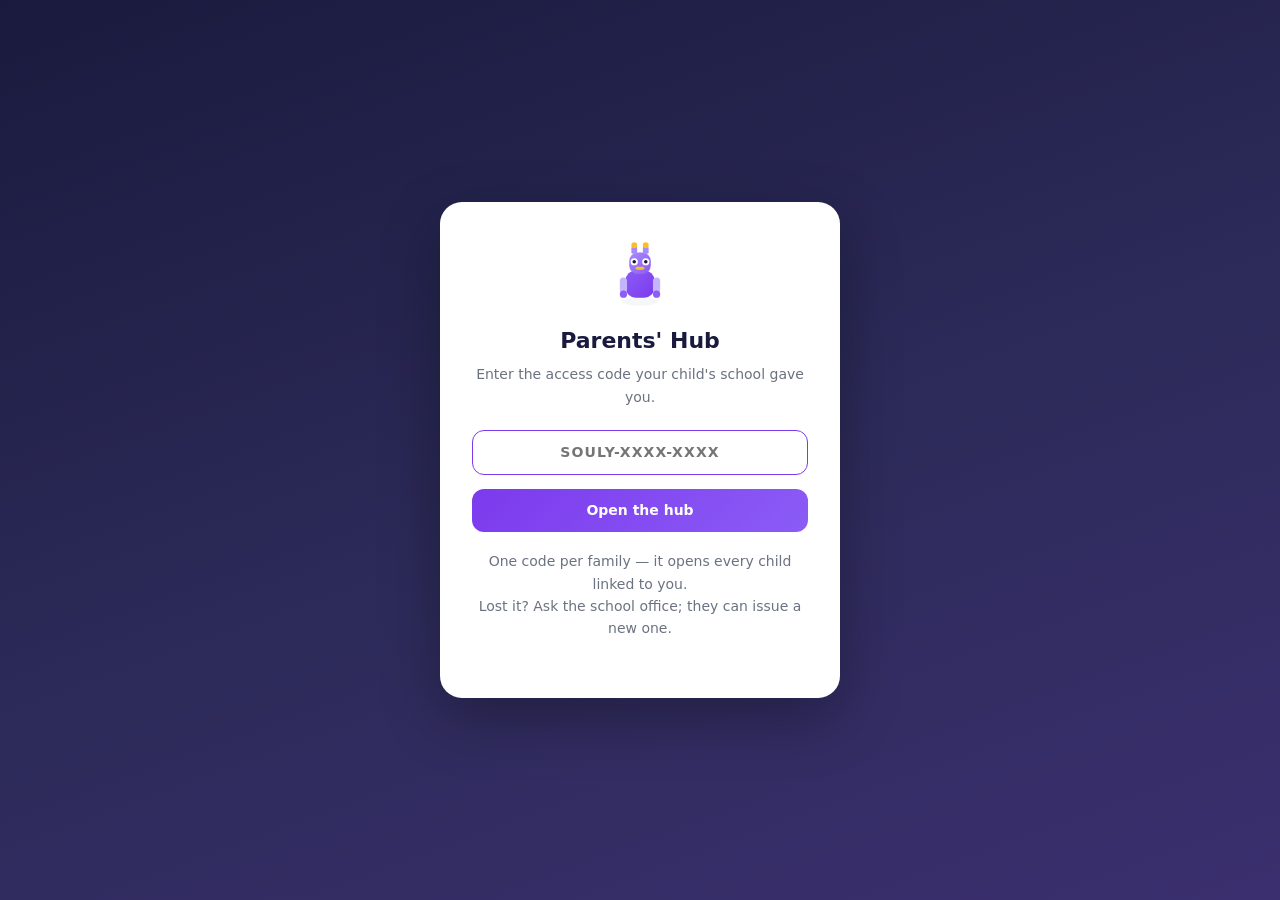
<file: static/parent/index.html>
<!DOCTYPE html>
<html lang="en">
<head>
<meta charset="UTF-8">
<meta name="viewport" content="width=device-width, initial-scale=1.0, viewport-fit=cover">
<meta name="theme-color" content="#1a1a3e">
<title>Souly — Parents' Hub</title>

<!--
  Nothing is loaded from the internet. Not a font, not a framework, not an
  icon set. At the competition this laptop is on a MiFi with no upstream
  connection, and every external <link> or <script> on this page would be a
  request that hangs and then fails.

  The shell below is empty on purpose, exactly like static/student/index.html:
  every screen is built in pages.js from what the server sent. A number
  hardcoded in markup is a number that can quietly disagree with the database.
-->

<link rel="icon" href="data:image/svg+xml,%3Csvg xmlns='http://www.w3.org/2000/svg' viewBox='0 0 100 100'%3E%3Crect width='100' height='100' rx='22' fill='%231a1a3e'/%3E%3Crect x='30' y='45' width='40' height='34' rx='13' fill='%237c3aed'/%3E%3Crect x='35' y='22' width='30' height='28' rx='11' fill='%23a78bfa'/%3E%3Ccircle cx='43' cy='34' r='4.5' fill='%23fff'/%3E%3Ccircle cx='57' cy='34' r='4.5' fill='%23fff'/%3E%3Crect x='44' y='42' width='12' height='4' rx='2' fill='%23fbbf24'/%3E%3C/svg%3E">
<link rel="stylesheet" href="/static/parent/base.css">
</head>
<body>

<!-- Sign-in. Covers everything until there is a valid parent token. -->
<div id="gate" class="gate hidden"></div>

<div id="shell" class="shell hidden">
  <aside id="sidebar" class="sidebar"></aside>
  <div id="scrim" class="hidden"></div>
  <div class="main" id="main">
    <div id="header"></div>
    <div id="page" class="page"></div>
  </div>
</div>

<div id="boot" class="loading" style="padding-top:120px">
  <div class="spinner"></div>
  Opening the Parents' Hub…
</div>

<div id="toasts" class="toasts"></div>
<div id="modal"></div>

<script src="/static/parent/api.js"></script>
<script src="/static/parent/pages.js"></script>
<script src="/static/parent/app.js"></script>
</body>
</html>
</file>
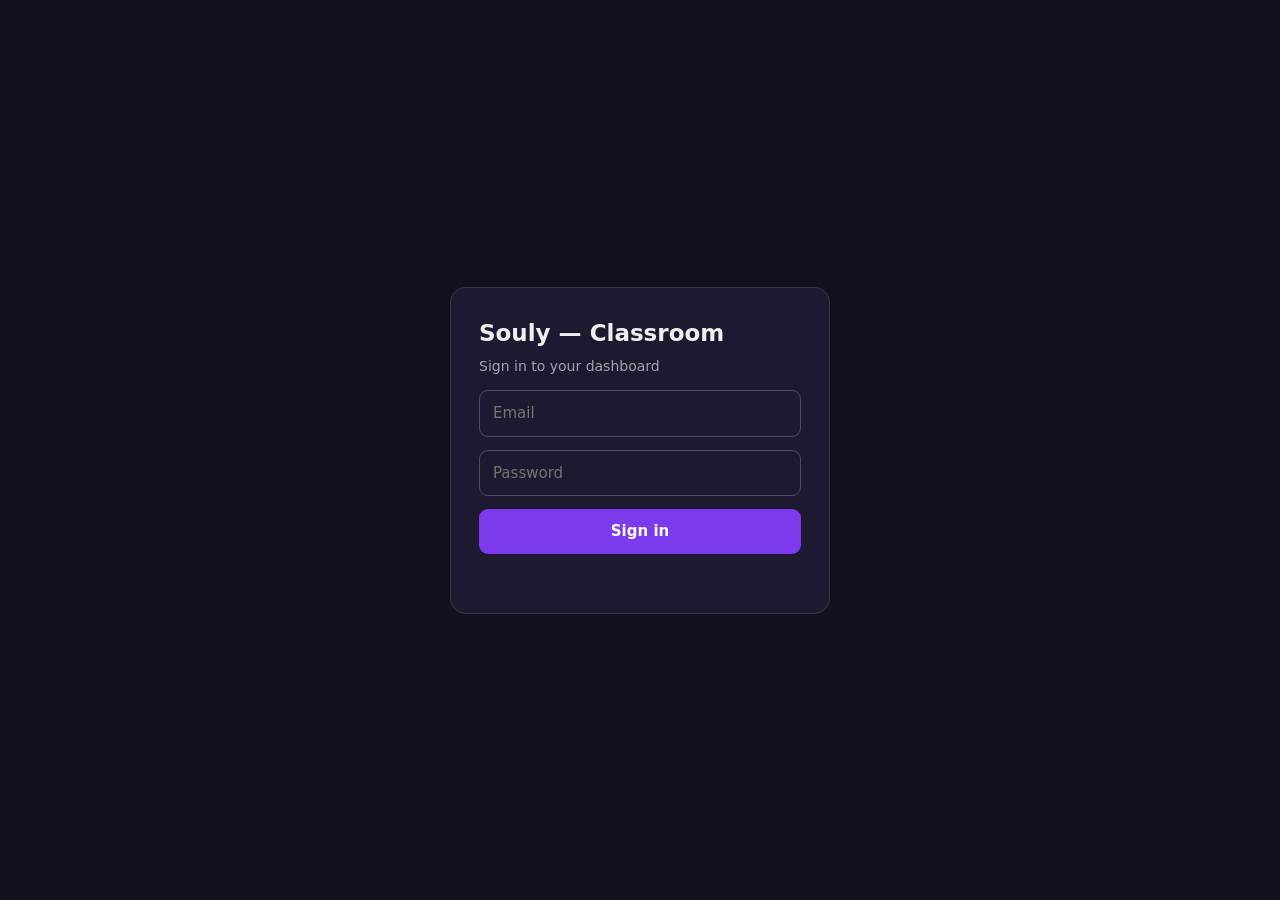
<file: static/teacher/index.html>
<!DOCTYPE html>
<html lang="en">
<head>
<meta charset="UTF-8">
<meta name="viewport" content="width=device-width, initial-scale=1.0">
<title>Souly — Classroom</title>
<link rel="icon" href="data:image/svg+xml,%3Csvg xmlns='http://www.w3.org/2000/svg' viewBox='0 0 100 100'%3E%3Crect width='100' height='100' rx='22' fill='%231a1a3e'/%3E%3Crect x='30' y='45' width='40' height='34' rx='13' fill='%237c3aed'/%3E%3Crect x='35' y='22' width='30' height='28' rx='11' fill='%23a78bfa'/%3E%3Ccircle cx='43' cy='34' r='4.5' fill='%23fff'/%3E%3Ccircle cx='57' cy='34' r='4.5' fill='%23fff'/%3E%3Crect x='44' y='42' width='12' height='4' rx='2' fill='%23fbbf24'/%3E%3C/svg%3E">

<!--
  =============================================================================
  Souly — the teacher's Classroom view
  Revision of righty-classroom.html, scoped to what the system can actually do.
  =============================================================================

  WHAT CHANGED, AND WHY
  ---------------------
  The original mock was designed for a different product: a robot with servos,
  a classroom streaming continuous engagement telemetry, and lessons running on
  a synchronised timer. None of that is in the built system. Rather than delete
  those ideas, every one of them is still in the sidebar — locked, with an
  honest explanation of what it needs before it can work. A judge who opens a
  locked page sees a roadmap. A judge who clicks a fake button sees a demo.

  THE BIG ADDITION: CLASSES
  -------------------------
  There was no notion of a class anywhere — not in the mock's data, and not in
  the database. One teacher now holds several classes, a student can sit in more
  than one, and the class switcher in the header decides what every screen is
  about. Schema needed (schema_v8.sql):

      classes         (id, name, grade, subject_id, academic_year, is_active)
      class_students  (class_id, student_id)
      teacher_classes (teacher_id, class_id, role)   -- role: lead | assistant

      v_teacher_classes  -- the join every teacher query passes through,
                            the same discipline as v_parent_children

  NOTHING IS LOADED FROM THE INTERNET. No Tailwind CDN, no Font Awesome, no
  Chart.js, no Google Font. At the competition the laptop is on a MiFi with no
  upstream, and every external <script> in the original would have failed and
  left a blank page. Icons are inline SVG; the design tokens are the frontend
  team's own, copied out of their tailwind.config.

  THE DATA BELOW IS MOCK, SHAPED LIKE THE REAL API. Every object matches the
  response the teacher endpoints will return, so porting this into
  static/teacher/ is mechanical: swap DEMO for fetch() and the render functions
  do not change.
  =============================================================================
-->

<style>
:root{
  --navy:#1a1a3e; --deep:#2d2b5a; --purple:#7c3aed; --bright:#8b5cf6;
  --light:#a78bfa; --lavender:#ede9fe; --soft:#f5f3ff; --accent:#c4b5fd;
  --page:#f8f7fc; --card:#fff; --line:#f0eef7;
  --ink:#1a1a3e; --muted:#6b7280; --faint:#9ca3af;
  --green:#10b981; --amber:#f59e0b; --blue:#3b82f6; --red:#ef4444;
  --radius:16px; --radius-sm:12px;
  --shadow:0 4px 20px rgba(26,26,62,.08);
  --shadow-lg:0 8px 30px rgba(26,26,62,.12);
}
*{box-sizing:border-box;margin:0;padding:0}
html,body{height:100%}
body{
  font-family:'Segoe UI',system-ui,-apple-system,'Helvetica Neue',Arial,sans-serif;
  background:var(--page); color:var(--ink); font-size:15px; line-height:1.5;
  -webkit-font-smoothing:antialiased;
}
*{scrollbar-width:thin;scrollbar-color:var(--accent) transparent}
*::-webkit-scrollbar{width:6px;height:6px}
*::-webkit-scrollbar-thumb{background:var(--accent);border-radius:3px}
button{font:inherit;color:inherit;background:none;border:0;cursor:pointer}
input,select,textarea{font:inherit;color:inherit}

/* ---------- layout ---------- */
.shell{display:flex;height:100vh;overflow:hidden}
.main{flex:1;display:flex;flex-direction:column;overflow:hidden;min-width:0}
.scroll{flex:1;overflow-y:auto;padding:24px}
.scroll>*+*{margin-top:22px}
.page-enter{animation:pageEnter .3s ease}
@keyframes pageEnter{from{opacity:0;transform:translateY(8px)}to{opacity:1;transform:translateY(0)}}

/* ---------- sidebar ---------- */
.sidebar{
  width:256px;flex-shrink:0;display:flex;flex-direction:column;color:#fff;
  background:linear-gradient(180deg,var(--navy) 0%,var(--deep) 100%);
  overflow-y:auto;z-index:40;
}
.brand{padding:22px 22px 14px;display:flex;align-items:center;gap:12px}
.brand-mark{
  width:40px;height:40px;border-radius:12px;flex-shrink:0;
  background:linear-gradient(135deg,var(--purple),var(--bright));
  display:flex;align-items:center;justify-content:center;
}
.brand h1{font-size:17px;font-weight:700;line-height:1.15}
.brand p{font-size:11px;color:var(--accent);opacity:.85}
.nav{flex:1;padding:0 12px;display:flex;flex-direction:column;gap:3px}
.nav-item{
  width:100%;display:flex;align-items:center;gap:12px;padding:10px 14px;
  border-radius:var(--radius-sm);font-size:14px;font-weight:500;color:#d1d5db;
  text-align:left;transition:background .2s,color .2s;
}
.nav-item:hover{background:rgba(139,92,246,.15);color:#fff}
.nav-item.active{background:linear-gradient(135deg,var(--purple),var(--bright));color:#fff}
.nav-item .lbl{flex:1}
.nav-item.locked{color:#8b8ba7}
.nav-item.locked:hover{background:rgba(255,255,255,.06);color:#b9b9cd}
.nav-badge{background:var(--red);color:#fff;font-size:11px;font-weight:600;
  border-radius:999px;padding:1px 7px;min-width:20px;text-align:center}
.nav-sep{
  padding:16px 16px 7px;font-size:10px;letter-spacing:.09em;text-transform:uppercase;
  color:#7c7c99;font-weight:700;
}
.sidebar-foot{padding:14px;margin-top:auto}
.sidebar-card{background:rgba(255,255,255,.1);border-radius:var(--radius);padding:14px;text-align:center}
.sidebar-card p{font-size:12px;color:rgba(255,255,255,.8);margin-top:8px;line-height:1.5}
.float{animation:float 3s ease-in-out infinite}
@keyframes float{0%,100%{transform:translateY(0)}50%{transform:translateY(-6px)}}

/* ---------- header + class switcher ---------- */
.header{
  background:#fff;border-bottom:1px solid var(--line);padding:12px 22px;
  display:flex;align-items:center;justify-content:space-between;gap:16px;
  flex-wrap:wrap;box-shadow:var(--shadow);z-index:20;
}
.header h2{font-size:19px;font-weight:700}
.header .sub{font-size:13px;color:var(--muted);margin-top:1px}
.header-right{display:flex;align-items:center;gap:14px}
.vr{width:1px;height:32px;background:#e9e7f2}

.switcher{position:relative}
.switcher-btn{
  display:flex;align-items:center;gap:11px;padding:7px 12px;border-radius:var(--radius-sm);
  background:var(--soft);border:1px solid #e6e1f7;transition:background .2s;
}
.switcher-btn:hover{background:var(--lavender)}
.switcher-btn .cap{font-size:11px;color:var(--muted);display:block}
.switcher-btn .val{font-size:14px;font-weight:600;color:var(--ink);display:block}
.switcher-icon{
  width:34px;height:34px;border-radius:10px;flex-shrink:0;
  display:flex;align-items:center;justify-content:center;font-size:17px;
}
.switcher-menu{
  position:absolute;top:calc(100% + 8px);left:0;min-width:290px;background:#fff;
  border-radius:var(--radius);box-shadow:var(--shadow-lg);padding:6px;z-index:60;
  animation:dropIn .15s ease;
}
@keyframes dropIn{from{opacity:0;transform:translateY(-4px)}to{opacity:1;transform:translateY(0)}}
.switcher-menu .head{
  padding:9px 12px 6px;font-size:10px;letter-spacing:.08em;text-transform:uppercase;
  color:var(--faint);font-weight:700;
}
.switcher-opt{
  width:100%;display:flex;align-items:center;gap:11px;padding:9px 11px;
  border-radius:var(--radius-sm);text-align:left;transition:background .15s;
}
.switcher-opt:hover{background:var(--soft)}
.switcher-opt.current{background:var(--lavender)}
.switcher-opt .n{font-size:14px;font-weight:600;display:block}
.switcher-opt .m{font-size:12px;color:var(--muted);display:block}
.avatar{
  width:38px;height:38px;border-radius:999px;display:flex;align-items:center;
  justify-content:center;color:#fff;font-weight:700;font-size:13px;flex-shrink:0;
  background:linear-gradient(135deg,var(--purple),var(--bright));
}

/* ---------- cards ---------- */
.card{background:var(--card);border-radius:var(--radius);padding:22px;box-shadow:var(--shadow)}
.card-hover{transition:transform .3s,box-shadow .3s}
.card-hover:hover{transform:translateY(-2px);box-shadow:var(--shadow-lg)}
.card-head{display:flex;align-items:center;justify-content:space-between;gap:12px;margin-bottom:18px}
.card-head h3{font-size:17px;font-weight:700}
.grid{display:grid;gap:20px}
.g4{grid-template-columns:repeat(4,minmax(0,1fr))}
.g3{grid-template-columns:repeat(3,minmax(0,1fr))}
.g2{grid-template-columns:repeat(2,minmax(0,1fr))}
.g21{grid-template-columns:2fr 1fr}

.stat{background:#fff;border-radius:var(--radius);padding:19px;box-shadow:var(--shadow)}
.stat-top{display:flex;align-items:center;justify-content:space-between;margin-bottom:11px}
.stat-icon{width:40px;height:40px;border-radius:var(--radius-sm);display:flex;
  align-items:center;justify-content:center;font-size:18px}
.stat-value{font-size:27px;font-weight:700;line-height:1.15}
.stat-value small{font-size:16px;font-weight:400;color:var(--faint)}
.stat-label{font-size:13px;color:var(--muted);margin-top:2px}

.pill{font-size:11px;font-weight:600;padding:3px 9px;border-radius:999px;white-space:nowrap;
  display:inline-flex;align-items:center;gap:4px}
.pill-green{background:#ecfdf5;color:#059669}
.pill-amber{background:#fffbeb;color:#d97706}
.pill-blue{background:#eff6ff;color:#2563eb}
.pill-red{background:#fef2f2;color:#dc2626}
.pill-grey{background:#f3f4f6;color:#6b7280}
.pill-purple{background:var(--lavender);color:var(--purple)}
.tint-purple{background:#f5f3ff}.tint-green{background:#ecfdf5}.tint-blue{background:#eff6ff}
.tint-amber{background:#fffbeb}.tint-red{background:#fef2f2}.tint-grey{background:#f4f4f7}

.track{background:#eceaf3;border-radius:999px;overflow:hidden;height:8px}
.track.thin{height:6px}
.fill{height:100%;border-radius:999px;transition:width .5s ease}
.fill-purple{background:linear-gradient(90deg,#7c3aed,#a78bfa)}
.fill-green{background:linear-gradient(90deg,#10b981,#34d399)}
.fill-amber{background:linear-gradient(90deg,#f59e0b,#fbbf24)}
.fill-grey{background:#d8d5e4}

/* ---------- banner ---------- */
.banner{
  background:linear-gradient(135deg,var(--navy),var(--deep));border-radius:var(--radius);
  padding:24px;color:#fff;position:relative;overflow:hidden;
}
.banner::before{content:'';position:absolute;width:190px;height:190px;border-radius:999px;
  background:rgba(255,255,255,.05);top:-95px;right:-40px}
.banner-in{position:relative;display:flex;gap:20px;align-items:flex-start}
.banner h3{font-size:19px;font-weight:700;margin-bottom:7px}
.banner p{font-size:14px;color:rgba(255,255,255,.82);line-height:1.6}

/* ---------- rows / table ---------- */
.row{display:flex;align-items:center;gap:12px;padding:11px;border-radius:var(--radius-sm);
  transition:background .2s}
.row+.row{margin-top:4px}
.row:hover{background:#fafafd}
.row-icon{width:40px;height:40px;border-radius:var(--radius-sm);display:flex;
  align-items:center;justify-content:center;font-size:18px;flex-shrink:0}
.row-body{flex:1;min-width:0}
.row-title{font-size:14px;font-weight:500}
.row-sub{font-size:12px;color:var(--faint);margin-top:1px}

table{width:100%;border-collapse:collapse}
thead tr{background:#fafafd}
th{text-align:left;padding:11px 16px;font-size:11px;font-weight:700;color:var(--muted);
  text-transform:uppercase;letter-spacing:.05em}
td{padding:12px 16px;border-bottom:1px solid #f5f4fa;font-size:14px}
tbody tr{transition:background .15s;cursor:pointer}
tbody tr:hover{background:var(--soft)}
.table-wrap{overflow-x:auto}

/* ---------- flags ---------- */
.flag{
  background:#fff;border-radius:var(--radius);padding:18px 20px;box-shadow:var(--shadow);
  border-left:4px solid var(--amber);
}
.flag+.flag{margin-top:14px}
.flag.pending{border-left-color:var(--amber)}
.flag.approved{border-left-color:var(--blue)}
.flag.in_progress{border-left-color:var(--purple)}
.flag.done{border-left-color:var(--green);opacity:.7}
.flag-head{display:flex;align-items:center;gap:12px;margin-bottom:11px}
.flag-actions{display:flex;gap:9px;margin-top:14px;flex-wrap:wrap}
.lifecycle{display:flex;align-items:center;gap:6px;margin-top:12px;flex-wrap:wrap}
.lc-step{font-size:11px;padding:3px 9px;border-radius:999px;background:#f3f4f6;color:#9ca3af}
.lc-step.done{background:#ecfdf5;color:#059669}
.lc-step.now{background:var(--lavender);color:var(--purple);font-weight:700}
.lc-arrow{color:#d1d5db;font-size:11px}

/* ---------- buttons ---------- */
.btn{padding:9px 16px;border-radius:var(--radius-sm);font-size:13px;font-weight:600;
  transition:transform .15s,box-shadow .15s,background .2s;display:inline-flex;
  align-items:center;gap:7px}
.btn-primary{background:linear-gradient(135deg,var(--purple),var(--bright));color:#fff}
.btn-primary:hover{transform:translateY(-1px);box-shadow:0 4px 15px rgba(124,58,237,.4)}
.btn-secondary{background:var(--lavender);color:var(--purple)}
.btn-secondary:hover{background:#ddd6fe}
.btn-ghost{background:#f3f4f6;color:#4b5563}
.btn-ghost:hover{background:#e9e9ef}
.btn-danger{background:#fee2e2;color:#dc2626}
.btn-danger:hover{background:#fecaca}
.btn-sm{padding:6px 12px;font-size:12px}
.btn:disabled{opacity:.5;cursor:not-allowed;transform:none;box-shadow:none}
.link-btn{font-size:13px;font-weight:500;color:var(--purple)}
.link-btn:hover{text-decoration:underline}

.input{width:100%;padding:10px 14px;border-radius:var(--radius-sm);border:1px solid #e3e0ee;
  background:#fff;font-size:14px;outline:none;transition:border-color .2s}
.input:focus{border-color:var(--purple)}
textarea.input{resize:vertical;min-height:96px;line-height:1.6}
select.input{cursor:pointer}

.kv{display:flex;align-items:center;justify-content:space-between;gap:14px;
  padding:11px 14px;background:#fafafd;border-radius:var(--radius-sm);font-size:14px}
.kv+.kv{margin-top:9px}
.kv .k{color:var(--muted)}
.kv .v{font-weight:600;text-align:right}

.switch{width:46px;height:26px;border-radius:999px;background:#d6d3e3;position:relative;
  flex-shrink:0;transition:background .2s}
.switch.on{background:var(--purple)}
.switch::after{content:'';position:absolute;top:3px;left:3px;width:20px;height:20px;
  border-radius:999px;background:#fff;box-shadow:0 1px 3px rgba(0,0,0,.2);transition:transform .2s}
.switch.on::after{transform:translateX(20px)}

/* ---------- locked pages ---------- */
.locked-wrap{max-width:720px;margin:24px auto}
.locked-hero{
  background:linear-gradient(135deg,var(--navy),var(--deep));border-radius:20px;
  padding:40px 34px;color:#fff;text-align:center;position:relative;overflow:hidden;
}
.locked-hero::after{content:'';position:absolute;width:240px;height:240px;border-radius:999px;
  background:rgba(255,255,255,.05);bottom:-120px;left:-60px}
.lock-badge{
  display:inline-flex;align-items:center;gap:7px;padding:6px 14px;border-radius:999px;
  background:rgba(255,255,255,.16);font-size:12px;font-weight:700;letter-spacing:.04em;
  text-transform:uppercase;margin-bottom:18px;position:relative;
}
.locked-hero h2{font-size:26px;font-weight:700;margin-bottom:10px;position:relative}
.locked-hero p{font-size:15px;color:rgba(255,255,255,.82);line-height:1.65;position:relative;
  max-width:520px;margin:0 auto}
.locked-detail{margin-top:20px}
.need{display:flex;gap:12px;padding:13px 15px;background:#fff;border-radius:var(--radius-sm);
  box-shadow:var(--shadow);align-items:flex-start}
.need+.need{margin-top:10px}
.need .dot{width:8px;height:8px;border-radius:999px;background:var(--amber);margin-top:7px;flex-shrink:0}
.need .t{font-size:14px;font-weight:600;display:block}
.need .d{font-size:13px;color:var(--muted);margin-top:4px;line-height:1.6;display:block}

/* ---------- empty / misc ---------- */
.empty{text-align:center;padding:40px 24px;color:var(--muted)}
.empty .emoji{font-size:34px;display:block;margin-bottom:12px}
.empty h4{font-size:16px;font-weight:700;color:var(--ink);margin-bottom:6px}
.empty p{font-size:13px;max-width:400px;margin:0 auto;line-height:1.6}
.hint{font-size:12px;color:var(--faint);font-style:italic}
.muted{color:var(--muted)}.faint{color:var(--faint)}.small{font-size:12px}
.bold{font-weight:700}.center{text-align:center}
.flex{display:flex;align-items:center}.between{justify-content:space-between}
.gap{gap:12px}.gap-sm{gap:8px}.wrap{flex-wrap:wrap}.grow{flex:1;min-width:0}
.mt{margin-top:14px}.mt-sm{margin-top:8px}
.truncate{overflow:hidden;text-overflow:ellipsis;white-space:nowrap}
.stack>*+*{margin-top:12px}

/* ---------- drawer ---------- */
.scrim{position:fixed;inset:0;background:rgba(26,26,62,.45);backdrop-filter:blur(3px);z-index:70}
.drawer{
  position:fixed;top:0;right:0;bottom:0;width:min(560px,100%);background:#fff;z-index:80;
  box-shadow:-8px 0 40px rgba(0,0,0,.2);display:flex;flex-direction:column;
  animation:slideIn .28s ease;
}
@keyframes slideIn{from{transform:translateX(100%)}to{transform:translateX(0)}}
.drawer-head{padding:20px 22px;border-bottom:1px solid var(--line);display:flex;
  align-items:center;gap:14px}
.drawer-body{flex:1;overflow-y:auto;padding:22px}
.drawer-body>*+*{margin-top:18px}
.drawer-foot{padding:16px 22px;border-top:1px solid var(--line);display:flex;gap:10px}

/* ---------- toasts ---------- */
.toasts{position:fixed;top:76px;right:18px;z-index:90;display:flex;flex-direction:column;gap:10px}
.toast{display:flex;align-items:center;gap:10px;padding:12px 18px;border-radius:var(--radius-sm);
  color:#fff;font-size:14px;font-weight:500;box-shadow:var(--shadow-lg);animation:slideIn .35s ease}
.toast.success{background:var(--green)}.toast.info{background:var(--purple)}
.toast.error{background:var(--red)}

/* ---------- messages ---------- */
.bubble-row{display:flex;gap:10px}
.bubble-row.mine{justify-content:flex-end}
.bubble{max-width:min(78%,440px);padding:11px 15px;border-radius:18px;font-size:14px;line-height:1.55}
.bubble.theirs{background:#f3f2f8;color:#374151;border-top-left-radius:5px}
.bubble.mine{background:var(--purple);color:#fff;border-top-right-radius:5px}
.bubble time{display:block;font-size:11px;margin-top:5px;opacity:.65}

/* ---------- responsive ---------- */
.menu-btn{display:none}
@media(max-width:1150px){.g4{grid-template-columns:repeat(2,minmax(0,1fr))}
  .g3,.g21{grid-template-columns:minmax(0,1fr)}}
@media(max-width:860px){
  .menu-btn{display:flex;align-items:center;justify-content:center;width:38px;height:38px;
    border-radius:var(--radius-sm);background:var(--navy);color:#fff;flex-shrink:0}
  .sidebar{position:fixed;top:0;left:0;bottom:0;transform:translateX(-100%);
    transition:transform .28s ease;box-shadow:0 0 40px rgba(0,0,0,.35)}
  .sidebar.open{transform:translateX(0)}
  .nav-scrim{position:fixed;inset:0;background:rgba(0,0,0,.45);z-index:35}
  .scroll{padding:16px}.g2,.g4{grid-template-columns:minmax(0,1fr)}
  .header{padding:12px 16px}
}
@media(prefers-reduced-motion:reduce){
  *,*::before,*::after{animation-duration:.001ms!important;transition-duration:.001ms!important}
}
</style>
</head>
<body>

<div class="shell">
  <aside class="sidebar" id="sidebar"></aside>
  <div id="nav-scrim"></div>
  <div class="main">
    <div id="header"></div>
    <div class="scroll" id="page"></div>
  </div>
</div>

<div id="drawer"></div>
<div class="toasts" id="toasts"></div>

<script>
/* ===========================================================================
   DEMO DATA — shaped exactly like the teacher API will return.
   Swap DEMO for fetch() and none of the render functions change.
   =========================================================================== */

/* ===========================================================================
   Live data
   ---------------------------------------------------------------------------
   This object used to be a hand-written mock. It is now filled from the Souly
   API on every load, on every class switch, and on a 20-second poll.

   Its SHAPE is deliberately unchanged, so every render function below —
   pageToday, pageStudents, pageMessages and the rest — works exactly as the
   front-end developer wrote it. Nothing in the design was touched.
   =========================================================================== */

const DEMO = {
  teacher: { id:null, full_name:'', title:'', initials:'' },
  classes: [], students: {}, flags: [], notes: [], threads: [], books: [], review: [],
};

/* --- the API client ------------------------------------------------------
   One header, X-Souly-Teacher. It is its own realm: a parent's code or a
   student's token cannot be presented here, and this one cannot be presented
   to theirs.                                                              */
const API = {
  token: sessionStorage.getItem('souly_teacher_token') || null,
  async call(method, path, body){
    const opt = { method, headers:{} };
    if (this.token) opt.headers['X-Souly-Teacher'] = this.token;
    if (body !== undefined){
      opt.headers['Content-Type'] = 'application/json';
      opt.body = JSON.stringify(body);
    }
    const r = await fetch(path, opt);
    const txt = await r.text();
    let data = {}; try { data = txt ? JSON.parse(txt) : {}; } catch(_){}
    if (r.status === 401 && path.indexOf('/auth/login') < 0){
      signOut(true); throw new Error('Session expired');
    }
    if (!r.ok) throw new Error(data.detail || ('HTTP ' + r.status));
    return data;
  },
  get(p){ return this.call('GET', p); },
  post(p,b){ return this.call('POST', p, b === undefined ? {} : b); },
  patch(p,b){ return this.call('PATCH', p, b); },
  put(p,b){ return this.call('PUT', p, b); },
};

/* --- API shapes -> the shape the screens already expect ------------------ */
const FLAG_WORDS = {
  gaze_away:'Looked away from the screen', head_turn:'Turned away from the work',
  absent:'Not at the desk', prolonged_inactivity:'Stopped working',
  repeated_error:'Several wrong attempts in a row', help_requested:'Asked for help',
  attention_drift:'Attention drifted', stalled:'No input for a while',
  frustration:'Repeated wrong attempts',
};

function mapStudent(s){
  const ind = s.independence || {};
  return {
    ext:s.external_id, name:s.display_name, grade:s.grade,
    avatar:s.avatar || '🙂', color:s.avatar_color || '#7C3AED',
    support:s.support_profile || 'none',
    support_notes:s.support_notes || 'Standard profile — no accommodations recorded.',
    drift_ms:s.drift_threshold_ms, last_active:s.last_active_date,
    week_minutes:Math.round((s.week_seconds || 0)/60),
    pages:s.pages_worked, stars:s.stars, level:s.level, streak:s.day_streak,
    help_week:(ind.help_this_week != null ? ind.help_this_week : 0),
    help_prev:(ind.help_last_week != null ? ind.help_last_week : 0),
    unaided_pct:(ind.unaided_pct != null ? ind.unaided_pct : null),
    mastery:s.overall_pct, onboarded:s.onboarded,
    parent:s.parent_name || 'no parent linked',
    state:s.state, pending:s.pending_flags,
  };
}

function mapFlag(f, cid){
  const words = FLAG_WORDS[f.flag_type] || String(f.flag_type).replace(/_/g,' ');
  const secs  = f.duration_ms ? ' for ' + Math.round(f.duration_ms/1000) + 's' : '';
  const where = f.topic_title ? ' during ' + f.topic_title : '';
  return { id:f.id, class_id:cid, student:f.student_external_id, type:f.flag_type,
           confidence:f.confidence, status:f.status,
           seconds_ago:(f.seconds_ago != null ? f.seconds_ago : 0),
           detail: words + secs + where + '.' };
}

/* --- loading ------------------------------------------------------------- */
async function loadClasses(){
  const d = await API.get('/api/teacher/classes');
  DEMO.teacher = d.teacher || DEMO.teacher;
  DEMO.classes = (d.classes || []).map(c => ({
    id:c.id, name:c.name, grade:c.grade, subject:c.subject,
    icon:c.icon || '📘', color:c.color || '#7C3AED', role:c.role,
    students:[], pending:c.pending_flags, count:c.student_count,
  }));
  if (!DEMO.classes.some(c => c.id === S.classId))
    S.classId = (DEMO.classes[0] || {}).id;
}

async function loadClass(cid){
  if (!cid) return;
  const [ov, notes, convos, books, review] = await Promise.all([
    API.get('/api/teacher/classes/'+cid+'/overview'),
    API.get('/api/teacher/classes/'+cid+'/notes'),
    API.get('/api/teacher/conversations?class_id='+cid),
    API.get('/api/teacher/curriculum'),
    API.get('/api/teacher/review'),
  ]);

  const k = DEMO.classes.find(c => c.id === cid);
  if (k) k.students = ov.roster.map(s => s.external_id);
  ov.roster.forEach(s => { DEMO.students[s.external_id] = mapStudent(s); });

  DEMO.flags = DEMO.flags.filter(f => f.class_id !== cid)
                         .concat(ov.flags.map(f => mapFlag(f, cid)));

  DEMO.notes = DEMO.notes.filter(n => n.class_id !== cid).concat(
    (notes.notes || []).map(n => ({ id:n.id, class_id:cid,
      student:n.student_external_id, tone:n.tone, read:n.read,
      ago:ago(n.seconds_ago || 0), body:n.body })));

  // Keep any thread already opened, so switching screens does not blank it.
  const keep = {};
  DEMO.threads.forEach(t => { if (t.messages && t.messages.length) keep[t.id] = t.messages; });
  DEMO.threads = DEMO.threads.filter(t => t.class_id !== cid).concat(
    (convos.conversations || []).map(t => ({ id:t.id, class_id:cid,
      student:t.child_ext_id, parent:t.parent, unread:t.unread,
      last:t.last_body || '', messages: keep[t.id] || [] })));

  DEMO.books = (books.books || []).map(b => ({ code:b.code, title:b.title,
    subject:b.subject, grade:b.grade, pages:b.pages, lessons:b.lessons,
    verified:b.verified_lessons }));

  DEMO.review = (review.questions || []).map(q => ({ id:q.id, lesson:q.lesson,
    subject:q.subject, stem:q.stem, options:q.options, correct:q.correct,
    explanation:q.explanation }));

  const cur = classThreads();
  if (!cur.some(t => t.id === S.threadId)) S.threadId = (cur[0] || {}).id;
}

async function openThread(id){
  if (!id) return;
  const d = await API.get('/api/teacher/conversations/'+id);
  const t = DEMO.threads.find(x => x.id === id);
  if (t){
    t.messages = (d.messages || []).map(m => ({ from:m.from, body:m.body,
      time:String(m.created_at || '').slice(11,16) }));
    t.unread = 0;
  }
}

async function refresh(announce){
  try {
    await loadClasses();
    await loadClass(S.classId);
    if (S.threadId) await openThread(S.threadId);
    render();
    if (announce) toast('Updated from the database', 'info');
  } catch (e){
    if (String(e.message) !== 'Session expired') toast(e.message, 'error');
  }
}

/* --- sign in ------------------------------------------------------------- */
function loginScreen(msg){
  if (document.getElementById('signin')) return;
  document.body.insertAdjacentHTML('beforeend',
  '<div id="signin" style="position:fixed;inset:0;z-index:400;display:grid;place-items:center;background:#12101f;padding:20px">'
  + '<form id="signin-form" style="width:min(380px,100%);background:#1c1930;border:1px solid rgba(255,255,255,.12);border-radius:16px;padding:28px;display:flex;flex-direction:column;gap:13px;color:#eee">'
  + '<div style="font-size:23px;font-weight:700">Souly — Classroom</div>'
  + '<div style="opacity:.65;font-size:14px;margin-top:-7px">Sign in to your dashboard</div>'
  + '<input id="si-email" type="email" placeholder="Email" autocomplete="username" required style="padding:11px 13px;border-radius:9px;border:1px solid rgba(255,255,255,.22);font:inherit;background:transparent;color:inherit">'
  + '<input id="si-pass" type="password" placeholder="Password" autocomplete="current-password" required style="padding:11px 13px;border-radius:9px;border:1px solid rgba(255,255,255,.22);font:inherit;background:transparent;color:inherit">'
  + '<button type="submit" style="padding:11px;border-radius:9px;border:0;background:#7C3AED;color:#fff;font:inherit;font-weight:600;cursor:pointer">Sign in</button>'
  + '<div id="si-err" style="color:#f08c7c;font-size:13px;min-height:18px">' + (msg||'') + '</div>'
  + '</form></div>');

  document.getElementById('signin-form').addEventListener('submit', async e => {
    e.preventDefault();
    const err = document.getElementById('si-err');
    err.textContent = 'Signing in…';
    try {
      const d = await API.call('POST','/api/teacher/auth/login',{
        email: document.getElementById('si-email').value.trim(),
        password: document.getElementById('si-pass').value,
        device_label: 'classroom dashboard' });
      API.token = d.token;
      sessionStorage.setItem('souly_teacher_token', d.token);
      const s = document.getElementById('signin'); if (s) s.remove();
      boot();
    } catch (ex){ err.textContent = ex.message; }
  });
}

function signOut(expired){
  API.token = null;
  sessionStorage.removeItem('souly_teacher_token');
  clearInterval(window.__soulyPoll);
  loginScreen(expired ? 'Session expired — sign in again.' : '');
}

/* A teacher is typing if the caret is in a box, or if a box that is meant to
   be sent still holds text. Either way the background poll waits a tick. It
   never queues up: the next tick is 20 s away and the data is not urgent. */
function isTyping(){
  const a = document.activeElement;
  if (a && (a.tagName === 'TEXTAREA' ||
            (a.tagName === 'INPUT' && !/^(checkbox|radio|button|submit)$/.test(a.type)))) return true;
  return ['reply','note-body'].some(function(id){
    const el = document.getElementById(id);
    return el && el.value.trim() !== '';
  });
}

async function boot(){
  await refresh(false);
  clearInterval(window.__soulyPoll);
  // Reads the database on open, on every class switch, and on this timer.
  // A teacher leaves this screen open for a whole lesson.
  window.__soulyPoll = setInterval(function(){
    if (document.hidden || !API.token) return;
    if (isTyping()) return;          // never interrupt a half-written message
    refresh(false);
  }, 20000);
}

/* ===========================================================================
   State
   =========================================================================== */
const S = {
  page: 'today',
  classId: 1,
  switcherOpen: false,
  menuOpen: false,
  drawerStudent: null,
  threadId: 3,
  noteTone: 'praise',
};

/* ===========================================================================
   Helpers
   =========================================================================== */
const esc = v => v == null ? '' : String(v)
  .replace(/&/g,'&amp;').replace(/</g,'&lt;').replace(/>/g,'&gt;')
  .replace(/"/g,'&quot;').replace(/'/g,'&#39;');

const cls  = () => DEMO.classes.find(c => c.id === S.classId)
  || { id:0, name:'\u2014', grade:'', subject:'', icon:'\ud83d\udcd8',
       color:'#7C3AED', role:'lead', students:[] };
const roster = () => cls().students.map(id => DEMO.students[id]);
const classFlags = (status) => DEMO.flags
  .filter(f => f.class_id === S.classId && (!status || f.status === status));
const classThreads = () => DEMO.threads.filter(t => t.class_id === S.classId);
const classNotes = () => DEMO.notes.filter(n => n.class_id === S.classId);

function ago(sec){
  if (sec < 60) return sec + 's ago';
  const m = Math.round(sec/60);
  if (m < 60) return m + ' min ago';
  const h = Math.round(m/60);
  return h < 24 ? h + (h===1?' hour ago':' hours ago') : Math.round(h/24) + ' days ago';
}

const ICONS = {
  home:'<path d="m3 9 9-7 9 7v11a2 2 0 0 1-2 2H5a2 2 0 0 1-2-2z"/><polyline points="9 22 9 12 15 12 15 22"/>',
  bell:'<path d="M6 8a6 6 0 0 1 12 0c0 7 3 9 3 9H3s3-2 3-9"/><path d="M10.3 21a1.94 1.94 0 0 0 3.4 0"/>',
  users:'<path d="M17 21v-2a4 4 0 0 0-4-4H5a4 4 0 0 0-4 4v2"/><circle cx="9" cy="7" r="4"/><path d="M23 21v-2a4 4 0 0 0-3-3.87"/>',
  msg:'<path d="M21 15a2 2 0 0 1-2 2H7l-4 4V5a2 2 0 0 1 2-2h14a2 2 0 0 1 2 2z"/>',
  book:'<path d="M4 19.5v-15A2.5 2.5 0 0 1 6.5 2H20v20H6.5a2.5 2.5 0 0 1 0-5H20"/>',
  check:'<polyline points="20 6 9 17 4 12"/>',
  shield:'<path d="M12 22s8-4 8-10V5l-8-3-8 3v7c0 6 8 10 8 10z"/>',
  cog:'<circle cx="12" cy="12" r="3"/><path d="M19.4 15a1.65 1.65 0 0 0 .33 1.82l.06.06a2 2 0 1 1-2.83 2.83l-.06-.06a1.65 1.65 0 0 0-1.82-.33 1.65 1.65 0 0 0-1 1.51V21a2 2 0 0 1-4 0v-.09A1.65 1.65 0 0 0 9 19.4a1.65 1.65 0 0 0-1.82.33l-.06.06a2 2 0 1 1-2.83-2.83l.06-.06A1.65 1.65 0 0 0 4.6 15a1.65 1.65 0 0 0-1.51-1H3a2 2 0 0 1 0-4h.09A1.65 1.65 0 0 0 4.6 9a1.65 1.65 0 0 0-.33-1.82l-.06-.06a2 2 0 1 1 2.83-2.83l.06.06A1.65 1.65 0 0 0 9 4.6a1.65 1.65 0 0 0 1-1.51V3a2 2 0 0 1 4 0v.09a1.65 1.65 0 0 0 1 1.51 1.65 1.65 0 0 0 1.82-.33l.06-.06a2 2 0 1 1 2.83 2.83l-.06.06A1.65 1.65 0 0 0 19.4 9a1.65 1.65 0 0 0 1.51 1H21a2 2 0 0 1 0 4h-.09a1.65 1.65 0 0 0-1.51 1z"/>',
  lock:'<rect x="3" y="11" width="18" height="11" rx="2"/><path d="M7 11V7a5 5 0 0 1 10 0v4"/>',
  play:'<polygon points="5 3 19 12 5 21 5 3"/>',
  robot:'<rect x="4" y="8" width="16" height="12" rx="3"/><circle cx="9" cy="14" r="1.4"/><circle cx="15" cy="14" r="1.4"/><path d="M12 8V4"/><circle cx="12" cy="3" r="1.4"/>',
  game:'<line x1="6" y1="11" x2="10" y2="11"/><line x1="8" y1="9" x2="8" y2="13"/><line x1="15" y1="12" x2="15.01" y2="12"/><line x1="18" y1="10" x2="18.01" y2="10"/><rect x="2" y="6" width="20" height="12" rx="4"/>',
  chart:'<line x1="18" y1="20" x2="18" y2="10"/><line x1="12" y1="20" x2="12" y2="4"/><line x1="6" y1="20" x2="6" y2="14"/>',
  folder:'<path d="M22 19a2 2 0 0 1-2 2H4a2 2 0 0 1-2-2V5a2 2 0 0 1 2-2h5l2 3h9a2 2 0 0 1 2 2z"/>',
  chevron:'<polyline points="6 9 12 15 18 9"/>',
  x:'<line x1="18" y1="6" x2="6" y2="18"/><line x1="6" y1="6" x2="18" y2="18"/>',
  menu:'<line x1="3" y1="12" x2="21" y2="12"/><line x1="3" y1="6" x2="21" y2="6"/><line x1="3" y1="18" x2="21" y2="18"/>',
  out:'<path d="M9 21H5a2 2 0 0 1-2-2V5a2 2 0 0 1 2-2h4"/><polyline points="16 17 21 12 16 7"/><line x1="21" y1="12" x2="9" y2="12"/>',
  eye:'<path d="M1 12s4-8 11-8 11 8 11 8-4 8-11 8-11-8-11-8z"/><circle cx="12" cy="12" r="3"/>',
};
const ico = (n, s=18) => `<svg width="${s}" height="${s}" viewBox="0 0 24 24" fill="none"
  stroke="currentColor" stroke-width="2" stroke-linecap="round" stroke-linejoin="round"
  aria-hidden="true">${ICONS[n]||''}</svg>`;

function robotSVG(size=54){
  return `<svg width="${size}" height="${size}" viewBox="0 0 100 100" aria-hidden="true">
    <defs><linearGradient id="rb${size}" x1="0" y1="0" x2="1" y2="1">
      <stop offset="0%" stop-color="#8b5cf6"/><stop offset="100%" stop-color="#7c3aed"/></linearGradient>
      <linearGradient id="rh${size}" x1="0" y1="0" x2="1" y2="1">
      <stop offset="0%" stop-color="#a78bfa"/><stop offset="100%" stop-color="#8b5cf6"/></linearGradient></defs>
    <ellipse cx="50" cy="88" rx="25" ry="6" fill="#e5e7eb" opacity=".3"/>
    <rect x="30" y="45" width="40" height="38" rx="14" fill="url(#rb${size})"/>
    <rect x="35" y="20" width="30" height="30" rx="12" fill="url(#rh${size})"/>
    <circle cx="42" cy="33" r="5" fill="#fff"/><circle cx="42" cy="33" r="2.5" fill="#1a1a3e"/>
    <circle cx="58" cy="33" r="5" fill="#fff"/><circle cx="58" cy="33" r="2.5" fill="#1a1a3e"/>
    <rect x="44" y="40" width="12" height="4" rx="2" fill="#fbbf24"/>
    <rect x="22" y="55" width="10" height="22" rx="5" fill="#c4b5fd"/>
    <rect x="68" y="55" width="10" height="22" rx="5" fill="#c4b5fd"/>
    <circle cx="27" cy="78" r="5" fill="#8b5cf6"/><circle cx="73" cy="78" r="5" fill="#8b5cf6"/>
    <rect x="38" y="12" width="8" height="10" rx="2" fill="#a78bfa"/><circle cx="42" cy="10" r="4" fill="#fbbf24"/>
    <rect x="54" y="12" width="8" height="10" rx="2" fill="#a78bfa"/><circle cx="58" cy="10" r="4" fill="#fbbf24"/>
  </svg>`;
}

function toast(msg, kind='info'){
  const n = document.createElement('div');
  n.className = 'toast ' + kind;
  n.textContent = msg;
  document.getElementById('toasts').appendChild(n);
  setTimeout(() => { n.style.transition='opacity .3s,transform .3s';
    n.style.opacity='0'; n.style.transform='translateX(120%)';
    setTimeout(()=>n.remove(), 320); }, 3000);
}

/* ===========================================================================
   Navigation model
   ---------------------------------------------------------------------------
   `locked: {...}` is the whole "coming soon" mechanism. A locked page still
   exists, still has a name, and still explains itself — it just says plainly
   what has to be built before it can be honest. That is a better answer to
   "what about live lessons?" than a button that fires a toast.
   =========================================================================== */
const NAV = [
  { id:'today',      label:'Today',           icon:'home'   },
  { id:'flags',      label:'Attention Flags', icon:'bell',  badge:() => classFlags('pending').length },
  { id:'students',   label:'Students',        icon:'users'  },
  { id:'messages',   label:'Parents',         icon:'msg',   badge:() => classThreads().reduce((a,t)=>a+t.unread,0) },
  { id:'curriculum', label:'Curriculum',      icon:'book'   },
  { id:'review',     label:'Question Review', icon:'check', badge:() => DEMO.review.length },
  { id:'settings',   label:'Class Settings',  icon:'cog'    },

  { sep:'Planned — not built yet' },

  { id:'live', label:'Live Lesson', icon:'play', locked:{
      what:'Run a lesson from the front of the room: a stage-by-stage plan, a shared timer, and every child\'s tablet following the same page you are on.',
      needs:[
        ['A lesson session model', 'There is no table for "a lesson happening right now". Souly is asynchronous by design — each child works through pages at their own pace, which is deliberate for this population. A synchronised lesson is a different mode, not a screen on top of the existing one.'],
        ['Push to the tablets', 'Every screen currently polls on navigation. Driving 24 tablets to the same slide needs the WebSocket layer from Phase 3.'],
        ['A decision about pacing', 'Forcing a shared pace conflicts with per-child rendition caching. Worth designing properly rather than bolting on.'],
      ]}},

  { id:'righty', label:'Righty Control', icon:'robot', locked:{
      what:'Drive the robot directly: turn its head, change its face, set the volume, and make it say a specific sentence.',
      needs:[
        ['The robot has no servos', 'The stack decision was a tablet or laptop in a 3D-printed shell — no Raspberry Pi, no GPIO, no motors. Head movement is not deferred work; it is out of scope for this build, and the mock\'s five direction buttons could never do anything.'],
        ['A control channel', 'Expression and volume are reachable — student_settings already carries face_expressions, led_enabled and voice_volume — but there is no live command path from a teacher\'s browser to a running tablet.'],
        ['Type-and-speak needs the TTS vendor', 'TTS_PROVIDER is still blank in .env by choice. Once it is chosen, this becomes small.'],
      ]}},

  { id:'activities', label:'Activities', icon:'game', locked:{
      what:'Launch a game or quick task to the whole class at once and watch completions come in.',
      needs:[
        ['Broadcast, not per-child', 'Games exist and work — quick-fire and memory-match are built — but each child starts their own. "Launch to all 24" is a new concept with no table behind it.'],
        ['The same push layer as Live Lesson', 'Both need Phase 3 WebSockets.'],
      ]}},

  { id:'analytics', label:'Class Analytics', icon:'chart', locked:{
      what:'Engagement and understanding across the class over time, and which lesson the whole group is stuck on.',
      needs:[
        ['Engagement is not a number yet', 'The CV rig emits discrete flag events, not a continuous 0-100 score. The mock\'s "92% engagement" and "78% understanding" have no source — inventing them would be the most dangerous kind of fake, because it looks like measurement.'],
        ['Not enough data to aggregate', 'Four students and one mastery row. A class chart today would be a screen of empty bars. Revisit once a real class has used it for a fortnight.'],
      ]}},

  { id:'resources', label:'Resources', icon:'folder', locked:{
      what:'A shared library of worksheets, slides, videos and teacher notes, launchable to the screen.',
      needs:[
        ['No file storage', 'Souly stores no uploaded media. The only content is the Ministry PDFs on disk, which the Curriculum tab already covers.'],
        ['A deliberate scope question', 'A general file library is a different product from a curriculum-grounded tutor. Worth deciding before building.'],
      ]}},
];

/* ===========================================================================
   Chrome
   =========================================================================== */

function drawSidebar(){
  const items = NAV.map(item => {
    if (item.sep) return `<div class="nav-sep">${esc(item.sep)}</div>`;
    const n = item.badge ? item.badge() : 0;
    return `<button class="nav-item ${S.page===item.id?'active':''} ${item.locked?'locked':''}"
              data-nav="${item.id}">
      ${ico(item.icon)}
      <span class="lbl">${esc(item.label)}</span>
      ${item.locked ? ico('lock',14) : (n>0?`<span class="nav-badge">${n}</span>`:'')}
    </button>`;
  }).join('');

  document.getElementById('sidebar').innerHTML = `
    <div class="brand">
      <div class="brand-mark">${ico('robot',20)}</div>
      <div><h1>Souly</h1><p>Classroom</p></div>
    </div>
    <nav class="nav">${items}</nav>
    <div class="sidebar-foot">
      <div class="sidebar-card">
        <div class="float" style="display:flex;justify-content:center">${robotSVG(56)}</div>
        <p>Souly is working with ${roster().length} student${roster().length===1?'':'s'} in this class.</p>
      </div>
    </div>`;
  document.getElementById('sidebar').classList.toggle('open', S.menuOpen);
  document.getElementById('nav-scrim').className = S.menuOpen ? 'nav-scrim' : '';
}

const TITLES = {
  today:      ['Today', 'What is happening in this class right now'],
  flags:      ['Attention Flags', 'The classroom camera asked for your judgement'],
  students:   ['Students', 'Everyone in this class'],
  messages:   ['Parents', 'Notes and conversations about this class'],
  curriculum: ['Curriculum', 'The books this class is taught from'],
  review:     ['Question Review', 'Nothing reaches a child until you approve it'],
  settings:   ['Class Settings', 'This class, and how Souly adapts per student'],
};

/* The class switcher. Same role the child switcher plays in the parents' hub:
   it decides what every other screen is about, so it lives in the header on
   every page rather than inside a settings menu. */
function drawHeader(){
  const c = cls();
  const nav = NAV.find(n => n.id === S.page);
  const [title, sub] = TITLES[S.page] || [nav ? nav.label : 'Souly', ''];

  const menu = S.switcherOpen ? `
    <div class="switcher-menu" role="listbox">
      <div class="head">Your classes · ${DEMO.classes.length}</div>
      ${DEMO.classes.map(k => `
        <button class="switcher-opt ${k.id===S.classId?'current':''}" data-class="${k.id}" role="option">
          <span class="switcher-icon" style="background:${k.color}1a">${k.icon}</span>
          <span class="grow">
            <span class="n">${esc(k.name)}</span>
            <span class="m">${k.students.length} student${k.students.length===1?'':'s'}${
              k.role==='assistant' ? ' · assistant' : ''}</span>
          </span>
          ${k.id===S.classId ? `<span style="color:var(--purple)">${ico('check',16)}</span>` : ''}
        </button>`).join('')}
    </div>` : '';

  document.getElementById('header').innerHTML = `
    <div class="header">
      <div class="flex gap">
        <button class="menu-btn" data-act="menu" aria-label="Menu">${ico('menu')}</button>
        <div class="switcher">
          <button class="switcher-btn" data-act="switcher" aria-haspopup="listbox"
                  aria-expanded="${S.switcherOpen}">
            <span class="switcher-icon" style="background:${c.color}1a">${c.icon}</span>
            <span>
              <span class="cap">Class${c.role==='assistant'?' · assistant':''}</span>
              <span class="val">${esc(c.name)}</span>
            </span>
            ${ico('chevron',15)}
          </button>
          ${menu}
        </div>
        <div class="vr"></div>
        <div>
          <h2>${esc(title)}</h2>
          ${sub?`<p class="sub">${esc(sub)}</p>`:''}
        </div>
      </div>
      <div class="header-right">
        <div class="avatar" title="${esc(DEMO.teacher.full_name)}">${esc(DEMO.teacher.initials)}</div>
        <button class="btn btn-ghost btn-sm" data-act="signout">${ico('out',15)} Sign out</button>
      </div>
    </div>`;
}

/* ===========================================================================
   Pages
   =========================================================================== */

function pageToday(){
  const r = roster();
  const pending = classFlags('pending');
  const unread = classThreads().reduce((a,t)=>a+t.unread,0);
  const activeToday = r.filter(s => s.last_active === '2026-08-22').length;
  const notStarted = r.filter(s => s.pages === 0 && s.stars === 0);
  const needHelp = r.slice().sort((a,b)=>b.help_week-a.help_week).filter(s=>s.help_week>0);

  return `
  <div class="banner">
    <div class="banner-in">
      <div class="float">${robotSVG(72)}</div>
      <div class="grow">
        <h3>Good morning, ${esc(DEMO.teacher.full_name.split(' ')[0])}</h3>
        <p>
          ${esc(cls().name)} — ${r.length} student${r.length===1?'':'s'},
          ${activeToday} active today.
          ${pending.length ? `<strong>${pending.length} attention flag${pending.length===1?'':'s'} waiting for you.</strong>` : 'No attention flags waiting.'}
          ${unread ? ` ${unread} unread message${unread===1?'':'s'} from parents.` : ''}
        </p>
      </div>
    </div>
  </div>

  <div class="grid g4">
    ${stat('👥','tint-blue', r.length, 'Students in this class')}
    ${stat('🟢','tint-green', `${activeToday}<small>/${r.length}</small>`, 'Worked today')}
    ${stat('🔔','tint-amber', pending.length, 'Flags waiting', pending.length?'Needs you':'', 'pill-amber')}
    ${stat('✉️','tint-purple', unread, 'Unread from parents')}
  </div>

  <div class="grid g21">
    <div class="card">
      <div class="card-head">
        <h3>Attention flags</h3>
        <button class="link-btn" data-nav="flags">Open the queue</button>
      </div>
      ${pending.length
        ? pending.map(f => flagCard(f, true)).join('')
        : `<div class="empty"><span class="emoji">✅</span>
             <h4>Nothing waiting</h4>
             <p>When the classroom camera notices a child drifting or stalling, it appears here for you to approve or dismiss.</p></div>`}
    </div>

    <div class="card">
      <div class="card-head"><h3>Needs a look</h3></div>
      ${notStarted.length ? notStarted.map(s => `
        <div class="row" data-student="${s.ext}" style="cursor:pointer">
          <div class="row-icon tint-grey">${s.avatar}</div>
          <div class="row-body">
            <p class="row-title">${esc(s.name)}</p>
            <p class="row-sub">${s.onboarded ? 'Has not opened a lesson yet' : 'Entry activity not done'}</p>
          </div>
          <span class="pill pill-grey">Not started</span>
        </div>`).join('') : ''}
      ${needHelp.map(s => `
        <div class="row" data-student="${s.ext}" style="cursor:pointer">
          <div class="row-icon tint-purple">${s.avatar}</div>
          <div class="row-body">
            <p class="row-title">${esc(s.name)}</p>
            <p class="row-sub">Asked for help ${s.help_week} time${s.help_week===1?'':'s'} this week</p>
          </div>
          <span class="pill ${s.help_week>=10?'pill-amber':'pill-blue'}">${s.help_week} asks</span>
        </div>`).join('')}
      ${(!notStarted.length && !needHelp.length)
        ? `<p class="muted small">Everyone is working steadily.</p>` : ''}
    </div>
  </div>

  <div class="card">
    <div class="card-head">
      <h3>This class at a glance</h3>
      <button class="link-btn" data-nav="students">Full list</button>
    </div>
    ${r.map(s => studentRow(s)).join('')}
  </div>`;
}

function stat(icon, tint, value, label, pill, pillClass){
  return `<div class="stat">
    <div class="stat-top">
      <div class="stat-icon ${tint}">${icon}</div>
      ${pill?`<span class="pill ${pillClass||'pill-grey'}">${esc(pill)}</span>`:''}
    </div>
    <p class="stat-value">${value}</p>
    <p class="stat-label">${esc(label)}</p>
  </div>`;
}

function studentRow(s){
  return `<div class="row" data-student="${s.ext}" style="cursor:pointer">
    <div class="row-icon" style="background:${s.color}1a">${s.avatar}</div>
    <div class="row-body">
      <p class="row-title">${esc(s.name)}
        ${s.support!=='none'?`<span class="pill pill-purple" style="margin-left:6px">${esc(supportLabel(s.support))}</span>`:''}
      </p>
      <p class="row-sub">
        ${s.pages ? `${s.pages} lesson pages · ${s.week_minutes} min this week`
                  : 'Nothing recorded yet'}
        ${s.last_active ? '' : ' · never signed in'}
      </p>
    </div>
    <span class="faint small">${ico('eye',16)}</span>
  </div>`;
}

const SUPPORT = { adhd:'ADHD', autism:'Autistic', dyslexia:'Dyslexia',
  visual_impairment:'Visual impairment', hearing_impairment:'Hearing impairment', none:'—' };
const supportLabel = k => SUPPORT[k] || k;

/* --------------------------------------------------------------------------
   Attention flags — the page the whole system points at.
   The lifecycle strip is not decoration: it is the actual state machine in
   app/routers/flags.py, and illegal jumps return 409 there.
   -------------------------------------------------------------------------- */
const FLAG_COPY = {
  attention_drift: ['👀','Looked away',   'The camera saw sustained gaze away from the screen.'],
  stalled:         ['⏸️','Stopped working','No input for longer than usual on one question.'],
  frustration:     ['😣','Struggling',     'Several wrong attempts in a row, then a pause.'],
};

function flagCard(f, compact){
  const s = DEMO.students[f.student];
  const [emoji, title, blurb] = FLAG_COPY[f.type] || ['❓', f.type, ''];
  const steps = ['pending','approved','in_progress','done'];
  const at = steps.indexOf(f.status);

  return `<article class="flag ${f.status}">
    <div class="flag-head">
      <div class="row-icon" style="background:${s.color}1a">${emoji}</div>
      <div class="grow">
        <p class="row-title">${esc(s.name)} — ${esc(title)}</p>
        <p class="row-sub">${ago(f.seconds_ago)} · confidence ${(f.confidence*100).toFixed(0)}%
          ${s.support!=='none'?` · ${esc(supportLabel(s.support))}`:''}</p>
      </div>
      <span class="pill ${f.status==='pending'?'pill-amber':f.status==='done'?'pill-green':'pill-blue'}">
        ${f.status.replace('_',' ')}</span>
    </div>
    <p class="small muted" style="line-height:1.6">${esc(f.detail)}</p>

    ${!compact ? `<div class="lifecycle">
      ${steps.map((st,i) => `
        <span class="lc-step ${i<at?'done':i===at?'now':''}">${st.replace('_',' ')}</span>
        ${i<3?'<span class="lc-arrow">→</span>':''}`).join('')}
    </div>` : ''}

    ${f.status==='pending' ? `
      <div class="flag-actions">
        <button class="btn btn-primary btn-sm" data-flag-approve="${f.id}">
          ${ico('check',14)} Send Souly over</button>
        <button class="btn btn-ghost btn-sm" data-flag-dismiss="${f.id}">Not now</button>
        <button class="btn btn-secondary btn-sm" data-student="${f.student}">Open ${esc(s.name)}</button>
      </div>` : ''}

    ${f.status==='pending' && s.support!=='none' ? `
      <p class="hint" style="margin-top:10px">
        ${esc(s.name)}'s drift threshold is set to ${(s.drift_ms/1000).toFixed(1)}s —
        raise it in Class Settings if this is self-regulation rather than distraction.
      </p>` : ''}
  </article>`;
}

function pageFlags(){
  const pending = classFlags('pending');
  const active  = classFlags().filter(f => f.status==='approved' || f.status==='in_progress');
  const done    = classFlags('done');

  return `
  <div class="grid g3">
    ${stat('🔔','tint-amber', pending.length, 'Waiting for you')}
    ${stat('🏃','tint-blue',  active.length,  'Souly is handling')}
    ${stat('✅','tint-green', done.length,    'Resolved today')}
  </div>

  <div class="card">
    <div class="card-head">
      <h3>Waiting for you</h3>
      <span class="hint">The camera flags; you decide. Souly never approaches a child on its own.</span>
    </div>
    ${pending.length ? pending.map(f=>flagCard(f)).join('')
      : `<div class="empty"><span class="emoji">✅</span><h4>Queue is clear</h4>
         <p>Nothing is waiting on your judgement right now.</p></div>`}
  </div>

  ${active.length ? `<div class="card">
    <div class="card-head"><h3>In progress</h3></div>
    ${active.map(f=>flagCard(f)).join('')}
  </div>` : ''}

  ${done.length ? `<div class="card">
    <div class="card-head"><h3>Resolved</h3></div>
    ${done.map(f=>flagCard(f)).join('')}
  </div>` : ''}`;
}

/* -------------------------------------------------------------------------- */
function pageStudents(){
  const r = roster();
  return `
  <div class="card" style="padding:0;overflow:hidden">
    <div style="padding:18px 22px;border-bottom:1px solid var(--line)">
      <h3 style="font-size:17px;font-weight:700">${esc(cls().name)}</h3>
      <p class="small muted" style="margin-top:3px">
        ${r.length} student${r.length===1?'':'s'}. Tap a row for the full picture.
      </p>
    </div>
    <div class="table-wrap">
      <table>
        <thead><tr>
          <th>Student</th><th>Support</th><th>Last active</th>
          <th>This week</th><th>Pages</th><th>Help asked</th><th>Worked alone</th>
        </tr></thead>
        <tbody>
          ${r.map(s => `<tr data-student="${s.ext}">
            <td>
              <div class="flex gap-sm">
                <span class="row-icon" style="background:${s.color}1a;width:32px;height:32px;font-size:15px">${s.avatar}</span>
                <div>
                  <div style="font-weight:600">${esc(s.name)}</div>
                  <div class="small faint">Grade ${esc(s.grade)}</div>
                </div>
              </div>
            </td>
            <td>${s.support==='none'
              ? '<span class="faint small">—</span>'
              : `<span class="pill pill-purple">${esc(supportLabel(s.support))}</span>`}</td>
            <td>${s.last_active
              ? `<span class="small">${esc(s.last_active)}</span>`
              : '<span class="pill pill-grey">never</span>'}</td>
            <td><span class="small">${s.week_minutes} min</span></td>
            <td><span class="small">${s.pages}</span></td>
            <td>${s.help_week
              ? `<span class="pill ${s.help_week>=10?'pill-amber':'pill-blue'}">${s.help_week}</span>`
              : '<span class="faint small">—</span>'}</td>
            <td>${s.unaided_pct!=null
              ? `<div class="flex gap-sm"><div class="track thin" style="width:56px">
                   <div class="fill fill-green" style="width:${s.unaided_pct}%"></div></div>
                   <span class="small">${s.unaided_pct}%</span></div>`
              : '<span class="faint small">not enough yet</span>'}</td>
          </tr>`).join('')}
        </tbody>
      </table>
    </div>
  </div>

  <p class="hint">
    No "engagement %" or "average score" column. Neither exists in the database, and a
    number a teacher cannot trace back to something a child actually did is worse than
    no number at all.
  </p>`;
}

/* -------------------------------------------------------------------------- */
function pageMessages(){
  const threads = classThreads();
  const notes = classNotes();
  const r = roster();
  const t = threads.find(x => x.id === S.threadId) || threads[0];

  return `
  <div class="grid g2">
    <div class="card">
      <div class="card-head"><h3>Write a note home</h3></div>
      <p class="small muted" style="margin-bottom:14px">
        A note goes on the child's record and appears in their parent's hub. It is not a
        message — it stays true after the conversation about it has ended.
      </p>
      <div class="stack">
        <select class="input" id="note-student">
          ${r.map(s=>`<option value="${s.ext}">${esc(s.name)} — parent: ${esc(s.parent)}</option>`).join('')}
        </select>
        <div class="flex gap-sm wrap">
          ${[['praise','Went well'],['progress','Progress update'],['concern','Asking something']]
            .map(([k,l]) => `<button class="btn ${S.noteTone===k?'btn-primary':'btn-ghost'} btn-sm"
                              data-tone="${k}">${l}</button>`).join('')}
        </div>
        <textarea class="input" id="note-body"
          placeholder="What would you like this child's parent to know?"></textarea>
        <button class="btn btn-primary" data-act="send-note">Send to parent</button>
      </div>
    </div>

    <div class="card">
      <div class="card-head"><h3>Recent notes</h3></div>
      ${notes.length ? notes.map(n => {
        const s = DEMO.students[n.student];
        const tone = {praise:['pill-green','Went well'],progress:['pill-blue','Progress'],
                      concern:['pill-amber','Please read']}[n.tone];
        return `<div style="padding:14px 0;border-bottom:1px solid var(--line)">
          <div class="flex between" style="margin-bottom:7px">
            <span class="flex gap-sm">
              <span>${s.avatar}</span><strong>${esc(s.name)}</strong>
              <span class="pill ${tone[0]}">${tone[1]}</span>
            </span>
            <span class="small faint">${esc(n.ago)}${n.read?' · read':' · unread'}</span>
          </div>
          <p class="small" style="line-height:1.6;color:#374151">${esc(n.body)}</p>
        </div>`;
      }).join('') : `<p class="muted small">No notes for this class yet.</p>`}
    </div>
  </div>

  <div class="card">
    <div class="card-head">
      <h3>Conversations</h3>
      <span class="hint">One thread per child — never per parent.</span>
    </div>
    <div class="grid g2" style="gap:18px">
      <div>
        ${threads.length ? threads.map(x => {
          const s = DEMO.students[x.student];
          return `<button class="row" style="width:100%;${x.id===(t&&t.id)?'background:var(--soft)':''}"
                    data-thread="${x.id}">
            <span class="row-icon" style="background:${s.color}1a">${s.avatar}</span>
            <span class="row-body" style="text-align:left">
              <span class="row-title" style="display:block">${esc(x.parent)}</span>
              <span class="row-sub truncate" style="display:block">about ${esc(s.name)} · ${esc(x.last)}</span>
            </span>
            ${x.unread?`<span class="nav-badge">${x.unread}</span>`:''}
          </button>`;
        }).join('') : `<p class="muted small">No conversations yet.</p>`}
      </div>
      <div>
        ${t ? `
          <div class="stack" style="max-height:320px;overflow-y:auto;padding-right:6px">
            ${t.messages.map(m => `
              <div class="bubble-row ${m.from==='teacher'?'mine':''}">
                <div class="bubble ${m.from==='teacher'?'mine':'theirs'}">
                  ${esc(m.body)}<time>${esc(m.time)}</time>
                </div>
              </div>`).join('')}
          </div>
          <div class="flex gap-sm mt">
            <input class="input" id="reply" placeholder="Reply to ${esc(t.parent)}…">
            <button class="btn btn-primary" data-act="reply">Send</button>
          </div>` : ''}
      </div>
    </div>
  </div>`;
}

/* -------------------------------------------------------------------------- */
function pageCurriculum(){
  const subject = cls().subject;
  const mine = DEMO.books.filter(b => b.subject === subject);
  return `
  <div class="card">
    <div class="card-head">
      <h3>Books for ${esc(subject)}</h3>
      <span class="hint">The Ministry PDFs are the only source Souly may teach from.</span>
    </div>
    ${mine.length ? mine.map(b => `
      <div class="row" style="align-items:flex-start;padding:16px">
        <div class="row-icon tint-purple">📗</div>
        <div class="row-body">
          <p class="row-title">${esc(b.title)}</p>
          <p class="row-sub">${b.pages} pages · ${b.lessons} lessons mapped</p>
          <div class="flex gap-sm mt-sm">
            <div class="track thin" style="width:180px">
              <div class="fill ${b.verified===b.lessons?'fill-green':'fill-amber'}"
                   style="width:${Math.round(b.verified/b.lessons*100)}%"></div>
            </div>
            <span class="small ${b.verified===b.lessons?'':'muted'}">
              ${b.verified} of ${b.lessons} lessons verified</span>
          </div>
        </div>
        <span class="pill ${b.verified===b.lessons?'pill-green':'pill-amber'}">
          ${b.verified===b.lessons?'Ready':'Needs checking'}</span>
      </div>`).join('')
      : `<div class="empty"><span class="emoji">📚</span><h4>No book loaded for ${esc(subject)}</h4>
         <p>Only Mathematics and Science have been ingested so far. Run the ingest script to add one.</p></div>`}
  </div>

  <div class="card">
    <div class="card-head"><h3>Why verification matters</h3></div>
    <p class="small muted" style="line-height:1.7">
      Retrieval filters on <code>is_verified</code>, so Souly physically cannot teach from a
      lesson a human has not approved. Verifying is not a formality — it is confirming that
      the page range mapped to a lesson is the right one. If a lesson points at the wrong
      pages, every explanation and every generated question for that lesson will be
      confidently about the wrong thing.
    </p>
  </div>`;
}

/* -------------------------------------------------------------------------- */
function pageReview(){
  return `
  <div class="banner">
    <div class="banner-in">
      <div class="float">${robotSVG(64)}</div>
      <div class="grow">
        <h3>${DEMO.review.length} question${DEMO.review.length===1?'':'s'} waiting for approval</h3>
        <p>
          Souly generated these from the book pages. None of them can reach a child until
          you approve them — quizzes and practice only ever draw on verified questions,
          so an unapproved bank is simply an empty one.
        </p>
      </div>
    </div>
  </div>

  ${DEMO.review.length ? DEMO.review.map(q => `
    <div class="card" data-review="${q.id}">
      <div class="card-head">
        <div>
          <h3 style="font-size:16px">${esc(q.stem)}</h3>
          <p class="small muted" style="margin-top:4px">${esc(q.subject)} · ${esc(q.lesson)}</p>
        </div>
        <span class="pill pill-amber">Awaiting review</span>
      </div>
      <div class="stack" style="margin-bottom:14px">
        ${q.options.map((o,i) => `
          <div class="kv" style="${i===q.correct?'background:#ecfdf5':''}">
            <span class="k">${String.fromCharCode(65+i)}. ${esc(o)}</span>
            ${i===q.correct?'<span class="v" style="color:#059669">correct</span>':''}
          </div>`).join('')}
      </div>
      <p class="small muted" style="line-height:1.6"><strong>Explanation shown after answering:</strong>
        ${esc(q.explanation)}</p>
      <div class="flex gap-sm mt">
        <button class="btn btn-primary btn-sm" data-approve="${q.id}">${ico('check',14)} Approve</button>
        <button class="btn btn-danger btn-sm" data-reject="${q.id}">Reject</button>
      </div>
    </div>`).join('')
  : `<div class="card"><div class="empty"><span class="emoji">✅</span>
      <h4>Nothing waiting</h4>
      <p>Generate more with <code>python scripts/generate_practice.py</code>.</p></div></div>`}`;
}

/* -------------------------------------------------------------------------- */
function pageSettings(){
  const c = cls();
  const r = roster();
  return `
  <div class="card">
    <div class="card-head"><h3>This class</h3></div>
    <div class="kv"><span class="k">Name</span><span class="v">${esc(c.name)}</span></div>
    <div class="kv"><span class="k">Grade</span><span class="v">${esc(c.grade)}</span></div>
    <div class="kv"><span class="k">Subject</span><span class="v">${esc(c.subject)}</span></div>
    <div class="kv"><span class="k">Your role</span>
      <span class="v">${c.role==='lead'?'Lead teacher':'Assistant teacher'}</span></div>
    <div class="kv"><span class="k">Students</span><span class="v">${r.length}</span></div>
    <p class="hint" style="margin-top:14px">
      Adding and removing students is done by the school office, not here — a teacher
      moving a child between classes by accident is a harder mistake to notice than to prevent.
    </p>
  </div>

  <div class="card">
    <div class="card-head">
      <h3>Per-student support</h3>
      <span class="hint">These follow the child to every screen.</span>
    </div>
    ${r.map(s => `
      <div style="padding:16px 0;border-bottom:1px solid var(--line)">
        <div class="flex between" style="margin-bottom:12px">
          <span class="flex gap-sm">
            <span class="row-icon" style="background:${s.color}1a;width:32px;height:32px;font-size:15px">${s.avatar}</span>
            <span><strong>${esc(s.name)}</strong>
              <span class="small faint" style="display:block">${esc(supportLabel(s.support))}</span></span>
          </span>
          <button class="btn btn-ghost btn-sm" data-student="${s.ext}">Open</button>
        </div>
        <div class="kv">
          <span class="k">Drift threshold
            <span class="small faint" style="display:block">How long the camera waits before flagging ${esc(s.name)}</span>
          </span>
          <span class="v">
            <button class="btn btn-ghost btn-sm" data-drift="${s.ext}:-500">−</button>
            <span style="display:inline-block;min-width:52px;text-align:center">${(s.drift_ms/1000).toFixed(1)}s</span>
            <button class="btn btn-ghost btn-sm" data-drift="${s.ext}:500">+</button>
          </span>
        </div>
      </div>`).join('')}
    <p class="hint" style="margin-top:14px">
      A child with autism may look away constantly as self-regulation. Raising their
      threshold is the system respecting the child rather than flagging them every minute.
    </p>
  </div>

  <div class="card">
    <div class="card-head"><h3>Sign-in help</h3></div>
    ${r.map(s => `
      <div class="row">
        <span class="row-icon" style="background:${s.color}1a">${s.avatar}</span>
        <span class="row-body">
          <span class="row-title">${esc(s.name)}</span>
          <span class="row-sub">${s.onboarded?'Picture password set':'No password chosen yet'}</span>
        </span>
        <button class="btn btn-ghost btn-sm" data-reset="${s.ext}">Reset pictures</button>
      </div>`).join('')}
    <p class="hint" style="margin-top:12px">
      Clearing a picture password lets the child choose again next time they sign in.
      Only a teacher can do this — otherwise the first child at the tablet could lock a
      classmate out of their own profile.
    </p>
  </div>`;
}

/* -------------------------------------------------------------------------- */
function pageLocked(nav){
  return `
  <div class="locked-wrap page-enter">
    <div class="locked-hero">
      <span class="lock-badge">${ico('lock',13)} Coming soon</span>
      <h2>${esc(nav.label)}</h2>
      <p>${esc(nav.locked.what)}</p>
    </div>
    <div class="locked-detail">
      <p class="small muted" style="margin:20px 4px 12px;font-weight:600">
        What has to exist first
      </p>
      ${nav.locked.needs.map(([t,d]) => `
        <div class="need">
          <span class="dot"></span>
          <span><span class="t">${esc(t)}</span><span class="d">${esc(d)}</span></span>
        </div>`).join('')}
    </div>
    <p class="hint center" style="margin-top:22px">
      This screen is deliberately empty rather than filled with numbers we cannot source.
    </p>
  </div>`;
}

/* ===========================================================================
   Student drawer
   =========================================================================== */
function drawDrawer(){
  const host = document.getElementById('drawer');
  if (!S.drawerStudent) { host.innerHTML = ''; return; }
  const s = DEMO.students[S.drawerStudent];
  const inClasses = DEMO.classes.filter(c => c.students.includes(s.ext));

  host.innerHTML = `
    <div class="scrim" data-act="close-drawer"></div>
    <aside class="drawer">
      <div class="drawer-head">
        <span class="row-icon" style="background:${s.color}1a;width:46px;height:46px;font-size:22px">${s.avatar}</span>
        <div class="grow">
          <h3 style="font-size:18px;font-weight:700">${esc(s.name)}</h3>
          <p class="small muted">Grade ${esc(s.grade)} · parent: ${esc(s.parent)}</p>
        </div>
        <button class="btn btn-ghost btn-sm" data-act="close-drawer">${ico('x',16)}</button>
      </div>
      <div class="drawer-body">
        ${s.support!=='none' ? `
          <div class="card" style="box-shadow:none;background:var(--soft);padding:16px">
            <p class="small bold" style="margin-bottom:5px">${esc(supportLabel(s.support))}</p>
            <p class="small muted" style="line-height:1.6">${esc(s.support_notes)}</p>
          </div>` : ''}

        <div class="grid g2" style="gap:12px">
          ${stat('⏱️','tint-blue',  s.week_minutes+' min','This week')}
          ${stat('📄','tint-purple',s.pages,'Lesson pages')}
          ${stat('🔥','tint-amber', s.streak,'Day streak')}
          ${stat('⭐','tint-green', s.stars,'Stars · level '+s.level)}
        </div>

        <div>
          <p class="small bold" style="margin-bottom:9px">Working independently</p>
          ${s.help_week ? `
            <div class="kv"><span class="k">Asked Souly for help this week</span>
              <span class="v">${s.help_week}</span></div>
            <div class="kv"><span class="k">Last week</span>
              <span class="v">${s.help_prev} <span class="small faint">— no comparison yet</span></span></div>
            ${s.unaided_pct!=null?`
              <div class="kv"><span class="k">Pages finished with no help</span>
                <span class="v">${s.unaided_pct}%</span></div>`:''}
          ` : `<p class="small muted">Nothing measured yet.</p>`}
        </div>

        <div>
          <p class="small bold" style="margin-bottom:9px">Classes with you</p>
          ${inClasses.map(c => `
            <div class="kv">
              <span class="k">${c.icon} ${esc(c.name)}</span>
              <span class="v small">${c.id===S.classId?'current':''}</span>
            </div>`).join('')}
        </div>

        <div>
          <p class="small bold" style="margin-bottom:9px">Camera sensitivity</p>
          <div class="kv">
            <span class="k">Drift threshold</span>
            <span class="v">${(s.drift_ms/1000).toFixed(1)}s</span>
          </div>
        </div>
      </div>
      <div class="drawer-foot">
        <button class="btn btn-secondary grow" data-act="note-for">Write a note home</button>
        <button class="btn btn-primary grow" data-act="close-drawer">Done</button>
      </div>
    </aside>`;
}

/* ===========================================================================
   Render + events
   =========================================================================== */
/* --- keeping what the teacher typed -------------------------------------
   render() rebuilds whole subtrees with innerHTML, which destroys every input
   inside them. A refresh landing mid-sentence used to wipe the box. These two
   run either side of the rebuild so the text, the caret and the focus survive
   any re-render, whoever triggered it. */
function captureInputs(){
  // S.page is already the NEW page by the time render() runs - go() sets it
  // first. So compare against the page that was last actually painted.
  const st = { values:{}, focus:null, start:0, end:0, scroll:0, page:S._painted };
  document.querySelectorAll('input[id], textarea[id], select[id]').forEach(function(el){
    if (el.type === 'password' || el.type === 'file') return;
    st.values[el.id] = el.value;
  });
  const a = document.activeElement;
  if (a && a.id && /^(INPUT|TEXTAREA|SELECT)$/.test(a.tagName)){
    st.focus = a.id;
    try { st.start = a.selectionStart; st.end = a.selectionEnd; } catch(e){}
  }
  const host = document.getElementById('page');
  if (host) st.scroll = host.scrollTop;
  return st;
}

function restoreInputs(st){
  Object.keys(st.values).forEach(function(id){
    const el = document.getElementById(id);
    if (!el || el.value === st.values[id]) return;
    if (el.tagName === 'SELECT'){
      // Only restore a choice that still exists after the reload.
      for (let i = 0; i < el.options.length; i++)
        if (el.options[i].value === st.values[id]) { el.value = st.values[id]; break; }
    } else {
      el.value = st.values[id];
    }
  });
  if (st.focus){
    const el = document.getElementById(st.focus);
    if (el){
      el.focus();
      try { el.setSelectionRange(st.start, st.end); } catch(e){}
    }
  }
}

function render(){
  const keep = captureInputs();
  drawSidebar();
  drawHeader();
  const nav = NAV.find(n => n.id === S.page);
  const host = document.getElementById('page');

  let html;
  if (nav && nav.locked)            html = pageLocked(nav);
  else if (S.page === 'today')      html = pageToday();
  else if (S.page === 'flags')      html = pageFlags();
  else if (S.page === 'students')   html = pageStudents();
  else if (S.page === 'messages')   html = pageMessages();
  else if (S.page === 'curriculum') html = pageCurriculum();
  else if (S.page === 'review')     html = pageReview();
  else if (S.page === 'settings')   html = pageSettings();
  else                              html = pageToday();

  host.innerHTML = html;

  // Animate and jump to the top only when the teacher actually moved to a
  // different screen. A background refresh of the screen they are already on
  // must not flash or scroll under them - that is what looked like the page
  // reloading itself.
  const moved = keep.page !== S.page;
  S._painted = S.page;
  if (moved){
    host.classList.remove('page-enter'); void host.offsetWidth; host.classList.add('page-enter');
    host.scrollTop = 0;
  } else {
    host.scrollTop = keep.scroll;
  }
  drawDrawer();
  if (!moved) restoreInputs(keep);
}

function go(page){ S.page = page; S.switcherOpen = false; S.menuOpen = false; render(); }

document.addEventListener('click', e => {
  const q = sel => e.target.closest(sel);

  const nav = q('[data-nav]');
  if (nav) { go(nav.dataset.nav); return; }

  if (q('[data-act="switcher"]')) { S.switcherOpen = !S.switcherOpen; drawHeader(); return; }
  if (S.switcherOpen && !q('.switcher')) { S.switcherOpen = false; drawHeader(); }

  const pick = q('[data-class]');
  if (pick) {
    S.classId = Number(pick.dataset.class);
    S.switcherOpen = false;
    S.threadId = (classThreads()[0] || {}).id;
    // A class switch is a fresh read, not a filter over stale memory.
    loadClass(S.classId).then(render).catch(e => toast(e.message,'error'));
    // Stay on the same screen. A teacher comparing two classes should not be
    // thrown back to Today on every switch.
    render();
    toast('Now showing ' + cls().name, 'info');
    return;
  }

  const st = q('[data-student]');
  if (st) { S.drawerStudent = st.dataset.student; drawDrawer(); return; }

  const th = q('[data-thread]');
  if (th) {
    S.threadId = Number(th.dataset.thread);
    openThread(S.threadId).then(render).catch(e => toast(e.message,'error'));
    render(); return;
  }

  const tone = q('[data-tone]');
  if (tone) { S.noteTone = tone.dataset.tone; render(); return; }

  const ap = q('[data-flag-approve]');
  if (ap) {
    const id = Number(ap.dataset.flagApprove);
    const f = DEMO.flags.find(x => x.id === id) || {};
    const who = (DEMO.students[f.student] || {}).name || 'the student';
    API.patch('/api/teacher/flags/' + id, { status:'approved', actor:'teacher' })
       .then(() => { toast('Souly is on its way to ' + who, 'success');
                     return loadClass(S.classId).then(render); })
       .catch(e => toast(e.message, 'error'));
    return;
  }
  const dm = q('[data-flag-dismiss]');
  if (dm) {
    const id = Number(dm.dataset.flagDismiss);
    API.patch('/api/teacher/flags/' + id, { status:'dismissed', actor:'teacher' })
       .then(() => { toast('Flag dismissed — logged, not acted on', 'info');
                     return loadClass(S.classId).then(render); })
       .catch(e => toast(e.message, 'error'));
    return;
  }

  const okq = q('[data-approve]');
  if (okq) {
    API.post('/api/teacher/review/' + Number(okq.dataset.approve), { decision:'approve' })
       .then(() => { toast('Approved — Souly can use this question now', 'success');
                     return loadClass(S.classId).then(render); })
       .catch(e => toast(e.message, 'error'));
    return;
  }
  const noq = q('[data-reject]');
  if (noq) {
    API.post('/api/teacher/review/' + Number(noq.dataset.reject), { decision:'reject' })
       .then(() => { toast('Rejected — it will not be shown to any child', 'info');
                     return loadClass(S.classId).then(render); })
       .catch(e => toast(e.message, 'error'));
    return;
  }

  const drift = q('[data-drift]');
  if (drift) {
    const [ext, delta] = drift.dataset.drift.split(':');
    const st = DEMO.students[ext];
    const next = Math.max(2000, Math.min(20000, st.drift_ms + Number(delta)));
    st.drift_ms = next; render();
    API.patch('/api/teacher/students/' + ext, { drift_threshold_ms: next })
       .catch(e => { toast(e.message, 'error'); loadClass(S.classId).then(render); });
    return;
  }

  const reset = q('[data-reset]');
  if (reset) {
    const ext = reset.dataset.reset;
    API.post('/api/teacher/students/' + ext + '/reset-password')
       .then(d => toast(d.student + ' can choose new pictures at next sign-in', 'success'))
       .catch(e => toast(e.message, 'error'));
    return;
  }

  const act = q('[data-act]');
  if (act) switch (act.dataset.act) {
    case 'menu': S.menuOpen = !S.menuOpen; drawSidebar(); return;
    case 'close-drawer': S.drawerStudent = null; drawDrawer(); return;
    case 'note-for': {
      const name = DEMO.students[S.drawerStudent].name;
      S.drawerStudent = null; go('messages');
      toast('Writing a note about ' + name, 'info'); return;
    }
    case 'send-note': {
      const body = (document.getElementById('note-body')||{}).value || '';
      if (!body.trim()) { toast('Write something first', 'error'); return; }
      const ext = document.getElementById('note-student').value;
      API.post('/api/teacher/notes', { student_external_id: ext,
                                       tone: S.noteTone, body: body.trim() })
         .then(() => { toast('Sent — it is in ' + (DEMO.students[ext]||{}).parent +
                             "'s hub now", 'success');
                       // Clear it before the re-render, or restoreInputs puts
                       // the sent note straight back into the box.
                       const nb = document.getElementById('note-body');
                       if (nb) nb.value = '';
                       return loadClass(S.classId).then(render); })
         .catch(e => toast(e.message, 'error'));
      return;
    }
    case 'reply': {
      const input = document.getElementById('reply');
      const body = (input.value||'').trim();
      if (!body) return;
      input.value = '';
      API.post('/api/teacher/conversations/' + S.threadId + '/messages', { body })
         .then(() => openThread(S.threadId))
         .then(() => { render(); toast('Reply sent — it is in the parent\u2019s hub', 'success'); })
         .catch(e => toast(e.message, 'error'));
      return;
    }
    case 'signout':
      API.post('/api/teacher/auth/logout').catch(function(){}).then(function(){ signOut(false); });
      return;
  }

  if (e.target.id === 'nav-scrim') { S.menuOpen = false; drawSidebar(); }
});

document.addEventListener('keydown', e => {
  if (e.key !== 'Escape') return;
  if (S.drawerStudent) { S.drawerStudent = null; drawDrawer(); return; }
  if (S.switcherOpen)   { S.switcherOpen = false; drawHeader(); }
  if (S.menuOpen)       { S.menuOpen = false; drawSidebar(); }
});

document.addEventListener('keypress', e => {
  if (e.key === 'Enter' && e.target.id === 'reply') {
    document.querySelector('[data-act="reply"]').click();
  }
});

/* Nothing renders until real data has arrived. */
if (API.token) boot(); else loginScreen('');
</script>
</body>
</html>
</file>
<file: static/parent/base.css>
/* =============================================================================
   Souly — Parents' Hub
   The design from righty-parents-hub.html, as plain CSS.

   WHY NOT TAILWIND + REACT FROM A CDN
   -----------------------------------
   The mock pulled Tailwind, React, ReactDOM and Babel from four CDNs. At the
   competition the laptop is on a MiFi with no internet, so all four requests
   fail and the page renders a blank white screen. Vendoring them locally
   would work but ships ~3.5MB, most of it a Babel that re-compiles the whole
   app in the browser on every load, on a parent's phone.

   So: the same design, written out. No build step, nothing fetched, and the
   same shape as static/student/ so there is one mental model for the whole
   codebase rather than two.

   Colours, radii, shadows and gradients below are taken from the mock's own
   <style> block and tailwind.config — this is a port, not a redesign.
   ============================================================================= */

:root {
  --navy:      #1a1a3e;
  --deep:      #2d2b5a;
  --purple:    #7c3aed;
  --bright:    #8b5cf6;
  --light:     #a78bfa;
  --lavender:  #ede9fe;
  --soft:      #f5f3ff;
  --accent:    #c4b5fd;

  --page:      #f8f7fc;
  --card:      #ffffff;
  --line:      #f0eef7;
  --ink:       #1a1a3e;
  --muted:     #6b7280;
  --faint:     #9ca3af;

  --green:     #10b981;
  --amber:     #f59e0b;
  --blue:      #3b82f6;
  --red:       #ef4444;

  --radius:    16px;
  --radius-sm: 12px;
  --shadow:    0 2px 12px rgba(26, 26, 62, .06);
  --shadow-lg: 0 8px 24px rgba(26, 26, 62, .10);

  --sidebar-w: 256px;
}

* { box-sizing: border-box; margin: 0; padding: 0; }

html, body { height: 100%; }

body {
  font-family: 'Segoe UI', system-ui, -apple-system, 'Helvetica Neue', Arial, sans-serif;
  background: var(--page);
  color: var(--ink);
  -webkit-font-smoothing: antialiased;
  font-size: 15px;
  line-height: 1.5;
}

/* Slim scrollbars, as in the mock. */
* { scrollbar-width: thin; scrollbar-color: var(--accent) transparent; }
*::-webkit-scrollbar { width: 6px; height: 6px; }
*::-webkit-scrollbar-track { background: transparent; }
*::-webkit-scrollbar-thumb { background: var(--accent); border-radius: 3px; }

button { font: inherit; color: inherit; background: none; border: 0; cursor: pointer; }
input, textarea { font: inherit; color: inherit; }
a { color: var(--purple); }

/* =============================================================================
   Layout
   ============================================================================= */

.shell { display: flex; height: 100vh; overflow: hidden; }

.main {
  flex: 1;
  display: flex;
  flex-direction: column;
  overflow-y: auto;
  min-width: 0;
}

.page { padding: 24px; }
.page > * + * { margin-top: 24px; }

.page-enter { animation: pageEnter .3s ease; }
@keyframes pageEnter {
  from { opacity: 0; transform: translateY(10px); }
  to   { opacity: 1; transform: translateY(0); }
}

/* =============================================================================
   Sidebar
   ============================================================================= */

.sidebar {
  width: var(--sidebar-w);
  flex-shrink: 0;
  background: linear-gradient(180deg, var(--navy) 0%, var(--deep) 100%);
  color: #fff;
  display: flex;
  flex-direction: column;
  overflow-y: auto;
  z-index: 40;
}

.sidebar-brand {
  padding: 22px 22px 16px;
  display: flex;
  align-items: center;
  gap: 12px;
}
.sidebar-brand h1 { font-size: 18px; font-weight: 700; line-height: 1.15; }
.sidebar-brand p  { font-size: 11px; color: var(--accent); opacity: .85; }

.nav { flex: 1; padding: 0 12px; display: flex; flex-direction: column; gap: 4px; }

.nav-item {
  width: 100%;
  display: flex;
  align-items: center;
  gap: 12px;
  padding: 11px 15px;
  border-radius: var(--radius-sm);
  font-size: 14px;
  font-weight: 500;
  color: #d1d5db;
  text-align: left;
  transition: background .2s, color .2s;
}
.nav-item:hover { background: rgba(139, 92, 246, .14); color: #fff; }
.nav-item.active {
  background: linear-gradient(135deg, var(--purple) 0%, var(--bright) 100%);
  color: #fff;
}
.nav-item .nav-label { flex: 1; }

.nav-badge {
  background: var(--red);
  color: #fff;
  font-size: 11px;
  font-weight: 600;
  border-radius: 999px;
  padding: 1px 7px;
  min-width: 20px;
  text-align: center;
}

.sidebar-foot { padding: 16px; margin-top: auto; }
.sidebar-card {
  background: rgba(255, 255, 255, .10);
  border-radius: var(--radius);
  padding: 16px;
  text-align: center;
}
.sidebar-card p { font-size: 12px; color: rgba(255, 255, 255, .8); margin-top: 8px; line-height: 1.5; }

.robot-float { animation: robotFloat 3s ease-in-out infinite; }
@keyframes robotFloat {
  0%, 100% { transform: translateY(0); }
  50%      { transform: translateY(-5px); }
}

/* =============================================================================
   The child switcher
   -----------------------------------------------------------------------------
   Fayrouz has two sons. This is the control that decides which one every
   other screen is about, so it sits at the top of the sidebar — above the
   navigation, not inside a settings menu — and it stays visible on every
   screen. A parent must never have to wonder which child they are looking at.

   With one child it renders as a plain, non-interactive name plate. Same
   markup, no dropdown, no chevron: nothing to click means nothing to
   misunderstand.
   ============================================================================= */

.switcher { padding: 0 12px 14px; position: relative; }

.switcher-btn {
  width: 100%;
  display: flex;
  align-items: center;
  gap: 11px;
  padding: 10px 12px;
  border-radius: var(--radius-sm);
  background: rgba(255, 255, 255, .09);
  text-align: left;
  transition: background .2s;
}
.switcher-btn:hover { background: rgba(255, 255, 255, .16); }
.switcher-btn.static { cursor: default; }
.switcher-btn.static:hover { background: rgba(255, 255, 255, .09); }

.switcher-avatar {
  width: 38px; height: 38px;
  border-radius: 12px;
  display: flex; align-items: center; justify-content: center;
  font-size: 20px;
  flex-shrink: 0;
}

.switcher-name { font-size: 14px; font-weight: 600; color: #fff; }
.switcher-sub  { font-size: 11px; color: var(--accent); }
.switcher-meta { flex: 1; min-width: 0; }
.switcher-meta > * { overflow: hidden; text-overflow: ellipsis; white-space: nowrap; }

.switcher-menu {
  position: absolute;
  left: 12px; right: 12px; top: calc(100% - 6px);
  background: #fff;
  border-radius: var(--radius);
  box-shadow: var(--shadow-lg);
  padding: 6px;
  z-index: 60;
  animation: dropdownIn .15s ease;
}
@keyframes dropdownIn {
  from { opacity: 0; transform: translateY(-4px); }
  to   { opacity: 1; transform: translateY(0); }
}

.switcher-option {
  width: 100%;
  display: flex;
  align-items: center;
  gap: 11px;
  padding: 9px 10px;
  border-radius: var(--radius-sm);
  text-align: left;
  transition: background .15s;
}
.switcher-option:hover { background: var(--soft); }
.switcher-option.current { background: var(--lavender); }
.switcher-option .switcher-name { color: var(--ink); }
.switcher-option .switcher-sub  { color: var(--muted); }

.switcher-dot {
  width: 8px; height: 8px; border-radius: 999px;
  background: var(--red); flex-shrink: 0;
}

/* =============================================================================
   Header
   ============================================================================= */

.header {
  background: #fff;
  border-bottom: 1px solid var(--line);
  padding: 16px 24px;
  display: flex;
  align-items: center;
  justify-content: space-between;
  gap: 16px;
  flex-wrap: wrap;
  position: sticky;
  top: 0;
  z-index: 20;
}
.header h2 { font-size: 20px; font-weight: 700; }
.header p  { font-size: 13px; color: var(--muted); margin-top: 2px; }
.header-actions { display: flex; align-items: center; gap: 12px; }

.avatar-circle {
  width: 40px; height: 40px;
  border-radius: 999px;
  display: flex; align-items: center; justify-content: center;
  color: #fff; font-weight: 700; font-size: 13px;
  background: linear-gradient(135deg, var(--purple), var(--bright));
  flex-shrink: 0;
}

.icon-btn {
  width: 40px; height: 40px;
  border-radius: var(--radius-sm);
  background: #f7f7fb;
  display: flex; align-items: center; justify-content: center;
  position: relative;
  transition: background .2s;
}
.icon-btn:hover { background: #eeedf5; }

.menu-btn { display: none; }

/* =============================================================================
   Cards
   ============================================================================= */

.card {
  background: var(--card);
  border-radius: var(--radius);
  padding: 22px;
  box-shadow: var(--shadow);
}
.card-tight { padding: 18px; }

.card-hover { transition: transform .25s ease, box-shadow .25s ease; }
.card-hover:hover { transform: translateY(-2px); box-shadow: var(--shadow-lg); }

.card-head {
  display: flex;
  align-items: center;
  justify-content: space-between;
  gap: 12px;
  margin-bottom: 18px;
}
.card-head h3 { font-size: 17px; font-weight: 700; }

.link-btn { font-size: 13px; font-weight: 500; color: var(--purple); }
.link-btn:hover { text-decoration: underline; }

.grid { display: grid; gap: 20px; }
.grid-4 { grid-template-columns: repeat(4, minmax(0, 1fr)); }
.grid-3 { grid-template-columns: repeat(3, minmax(0, 1fr)); }
.grid-2 { grid-template-columns: repeat(2, minmax(0, 1fr)); }
.grid-2-1 { grid-template-columns: 2fr 1fr; }
.grid-1-2 { grid-template-columns: 1fr 2fr; }

/* =============================================================================
   The dark banner / insight panel
   ============================================================================= */

.banner {
  background: linear-gradient(135deg, var(--navy) 0%, var(--deep) 100%);
  border-radius: var(--radius);
  padding: 24px;
  color: #fff;
  position: relative;
  overflow: hidden;
}
.banner::before,
.banner::after {
  content: '';
  position: absolute;
  border-radius: 999px;
  background: rgba(255, 255, 255, .05);
}
.banner::before { width: 190px; height: 190px; top: -95px; right: -40px; }
.banner::after  { width: 130px; height: 130px; bottom: -65px; left: -35px; }

.banner-inner { position: relative; display: flex; gap: 22px; align-items: flex-start; }
.banner h2 { font-size: 22px; font-weight: 700; margin-bottom: 8px; }
.banner h3 { font-size: 17px; font-weight: 700; margin-bottom: 8px; }
.banner p  { font-size: 14px; color: rgba(255, 255, 255, .82); line-height: 1.6; }

.ghost-btn {
  padding: 9px 16px;
  border-radius: var(--radius-sm);
  background: rgba(255, 255, 255, .2);
  color: #fff;
  font-size: 13px;
  font-weight: 500;
  transition: background .2s;
}
.ghost-btn:hover { background: rgba(255, 255, 255, .3); }
.banner-actions { display: flex; flex-wrap: wrap; gap: 10px; margin-top: 16px; }

/* =============================================================================
   Stat cards
   ============================================================================= */

.stat { background: #fff; border-radius: var(--radius); padding: 20px; box-shadow: var(--shadow); }
.stat-top { display: flex; align-items: center; justify-content: space-between; margin-bottom: 12px; }

.stat-icon {
  width: 40px; height: 40px;
  border-radius: var(--radius-sm);
  display: flex; align-items: center; justify-content: center;
  font-size: 18px;
}

.stat-value { font-size: 26px; font-weight: 700; line-height: 1.15; }
.stat-value small { font-size: 16px; font-weight: 400; color: var(--faint); }
.stat-label { font-size: 13px; color: var(--muted); margin-top: 2px; }

.pill {
  font-size: 11px; font-weight: 600;
  padding: 3px 9px; border-radius: 999px;
  white-space: nowrap;
}
.pill-green { background: #ecfdf5; color: #059669; }
.pill-amber { background: #fffbeb; color: #d97706; }
.pill-blue  { background: #eff6ff; color: #2563eb; }
.pill-grey  { background: #f3f4f6; color: #6b7280; }
.pill-purple{ background: var(--lavender); color: var(--purple); }
.pill-red   { background: #fef2f2; color: #dc2626; }

.tint-purple { background: #f5f3ff; }
.tint-green  { background: #ecfdf5; }
.tint-blue   { background: #eff6ff; }
.tint-amber  { background: #fffbeb; }
.tint-rose   { background: #fff1f2; }
.tint-grey   { background: #f4f4f7; }

/* =============================================================================
   Progress bars
   ============================================================================= */

.track {
  background: #eceaf3;
  border-radius: 999px;
  overflow: hidden;
  height: 8px;
}
.track.thin { height: 6px; }
.track.thick { height: 12px; }

.fill { height: 100%; border-radius: 999px; transition: width .6s ease; }
.fill-purple { background: linear-gradient(90deg, #7c3aed, #a78bfa); }
.fill-green  { background: linear-gradient(90deg, #10b981, #34d399); }
.fill-amber  { background: linear-gradient(90deg, #f59e0b, #fbbf24); }
.fill-blue   { background: linear-gradient(90deg, #3b82f6, #60a5fa); }
.fill-red    { background: linear-gradient(90deg, #ef4444, #f87171); }
.fill-grey   { background: #d8d5e4; }

/* =============================================================================
   Rows / list items
   ============================================================================= */

.row {
  display: flex;
  align-items: center;
  gap: 12px;
  padding: 11px;
  border-radius: var(--radius-sm);
  transition: background .2s;
}
.row + .row { margin-top: 4px; }
.row:hover { background: #fafafd; }

.row-icon {
  width: 40px; height: 40px;
  border-radius: var(--radius-sm);
  display: flex; align-items: center; justify-content: center;
  font-size: 18px;
  flex-shrink: 0;
}
.row-body { flex: 1; min-width: 0; }
.row-title { font-size: 14px; font-weight: 500; }
.row-sub   { font-size: 12px; color: var(--faint); margin-top: 1px; }

.subject-row { display: flex; align-items: center; gap: 14px; }
.subject-row + .subject-row { margin-top: 16px; }
.subject-row .subject-meta { flex: 1; min-width: 0; }
.subject-row .subject-line {
  display: flex; align-items: baseline; justify-content: space-between;
  gap: 10px; margin-bottom: 6px;
}
.subject-name { font-size: 14px; font-weight: 500; }
.subject-pct  { font-size: 13px; font-weight: 700; }

/* =============================================================================
   Subject cards
   ============================================================================= */

.subject-card {
  background: #fff;
  border-radius: var(--radius);
  padding: 20px;
  box-shadow: var(--shadow);
  text-align: left;
  width: 100%;
  display: block;
}
.subject-card-top {
  display: flex; align-items: flex-start; justify-content: space-between;
  margin-bottom: 14px;
}
.subject-card-icon {
  width: 52px; height: 52px;
  border-radius: 14px;
  display: flex; align-items: center; justify-content: center;
  font-size: 26px;
}
.subject-card h4 { font-size: 15px; font-weight: 700; margin-bottom: 3px; }
.subject-card .sub { font-size: 12px; color: var(--muted); margin-bottom: 12px; }

/* =============================================================================
   Teacher notes
   -----------------------------------------------------------------------------
   Tone is carried by a left border and a small label, not by the whole card's
   background. A wall of red-tinted cards makes a parent's chest tighten before
   they have read a word, and most "concern" notes are ordinary requests.
   ============================================================================= */

.note {
  background: #fff;
  border-radius: var(--radius);
  padding: 18px 20px;
  box-shadow: var(--shadow);
  border-left: 4px solid var(--line);
  position: relative;
}
.note + .note { margin-top: 14px; }
.note.praise   { border-left-color: var(--green); }
.note.progress { border-left-color: var(--blue); }
.note.concern  { border-left-color: var(--amber); }

.note.unread::after {
  content: '';
  position: absolute; top: 18px; right: 18px;
  width: 8px; height: 8px; border-radius: 999px;
  background: var(--purple);
}

.note-head { display: flex; align-items: center; gap: 11px; margin-bottom: 11px; }
.note-teacher { font-size: 14px; font-weight: 600; }
.note-meta { font-size: 12px; color: var(--faint); }
.note-body { font-size: 14px; color: #374151; line-height: 1.65; }
.note-foot {
  display: flex; align-items: center; justify-content: space-between;
  gap: 10px; margin-top: 12px;
}

.mono-avatar {
  width: 36px; height: 36px;
  border-radius: 999px;
  display: flex; align-items: center; justify-content: center;
  color: #fff; font-size: 12px; font-weight: 700;
  flex-shrink: 0;
}

/* =============================================================================
   Messages
   ============================================================================= */

.messenger {
  background: #fff;
  border-radius: var(--radius);
  box-shadow: var(--shadow);
  display: flex;
  overflow: hidden;
  height: calc(100vh - 150px);
  min-height: 460px;
}

.thread-list {
  width: 310px;
  flex-shrink: 0;
  border-right: 1px solid var(--line);
  display: flex;
  flex-direction: column;
}
.thread-list-head { padding: 16px; border-bottom: 1px solid var(--line); }
.thread-list-body { flex: 1; overflow-y: auto; }

.thread-item {
  width: 100%;
  display: flex;
  gap: 11px;
  padding: 14px 16px;
  text-align: left;
  border-bottom: 1px solid #f7f6fb;
  transition: background .15s;
}
.thread-item:hover { background: #fafafd; }
.thread-item.active { background: var(--soft); }

.thread-item .tl-top {
  display: flex; align-items: center; justify-content: space-between; gap: 8px;
}
.thread-item .tl-name { font-size: 14px; font-weight: 600; }
/* These are spans inside a button, so they need to be blocks before
   text-overflow will do anything at all. */
.thread-item .tl-name, .thread-item .tl-last { display: block; }
.thread-item .tl-child {
  font-size: 11px; font-weight: 600;
  padding: 1px 8px; border-radius: 999px;
  background: var(--lavender); color: var(--purple);
  display: inline-block; margin: 3px 0;
}
.thread-item .tl-last {
  font-size: 12px; color: var(--faint);
  overflow: hidden; text-overflow: ellipsis; white-space: nowrap;
}

.thread-pane { flex: 1; display: flex; flex-direction: column; min-width: 0; }
.thread-head {
  padding: 14px 18px;
  border-bottom: 1px solid var(--line);
  display: flex; align-items: center; gap: 12px;
}
.thread-body { flex: 1; overflow-y: auto; padding: 20px; display: flex; flex-direction: column; gap: 14px; }
.thread-foot { padding: 14px 18px; border-top: 1px solid var(--line); display: flex; gap: 10px; }

.bubble-row { display: flex; gap: 10px; }
.bubble-row.mine { justify-content: flex-end; }

.bubble {
  max-width: min(74%, 460px);
  padding: 11px 15px;
  border-radius: 18px;
  font-size: 14px;
  line-height: 1.55;
}
.bubble.theirs { background: #f3f2f8; color: #374151; border-top-left-radius: 5px; }
.bubble.mine   { background: var(--purple); color: #fff; border-top-right-radius: 5px; }
.bubble time { display: block; font-size: 11px; margin-top: 5px; opacity: .65; }

.day-divider {
  text-align: center;
  font-size: 11px;
  color: var(--faint);
  text-transform: uppercase;
  letter-spacing: .04em;
}

/* =============================================================================
   Forms
   ============================================================================= */

.input {
  width: 100%;
  padding: 11px 14px;
  border-radius: var(--radius-sm);
  border: 1px solid #e3e0ee;
  background: #fff;
  font-size: 14px;
  outline: none;
  transition: border-color .2s;
}
.input:focus { border-color: var(--purple); }

.btn {
  padding: 11px 18px;
  border-radius: var(--radius-sm);
  font-size: 14px;
  font-weight: 600;
  transition: transform .15s, box-shadow .15s, background .2s;
}
.btn-primary { background: linear-gradient(135deg, var(--purple), var(--bright)); color: #fff; }
.btn-primary:hover { transform: translateY(-1px); box-shadow: 0 4px 14px rgba(124, 58, 237, .35); }
.btn-secondary { background: var(--lavender); color: var(--purple); }
.btn-secondary:hover { background: #ddd6fe; }
.btn:disabled { opacity: .5; cursor: not-allowed; transform: none; box-shadow: none; }

.toggle-row {
  display: flex; align-items: center; justify-content: space-between;
  gap: 14px; padding: 13px 15px;
  background: #fafafd; border-radius: var(--radius-sm);
}
.toggle-row + .toggle-row { margin-top: 10px; }
.toggle-row .tr-label { font-size: 14px; font-weight: 500; }
.toggle-row .tr-help  { font-size: 12px; color: var(--muted); margin-top: 2px; }

.switch {
  width: 46px; height: 26px;
  border-radius: 999px;
  background: #d6d3e3;
  position: relative;
  flex-shrink: 0;
  transition: background .2s;
}
.switch.on { background: var(--purple); }
.switch::after {
  content: '';
  position: absolute; top: 3px; left: 3px;
  width: 20px; height: 20px; border-radius: 999px;
  background: #fff;
  box-shadow: 0 1px 3px rgba(0, 0, 0, .2);
  transition: transform .2s;
}
.switch.on::after { transform: translateX(20px); }

.kv {
  display: flex; align-items: center; justify-content: space-between;
  gap: 14px; padding: 12px 14px;
  background: #fafafd; border-radius: var(--radius-sm);
  font-size: 14px;
}
.kv + .kv { margin-top: 10px; }
.kv .k { color: var(--muted); }
.kv .v { font-weight: 600; text-align: right; }

/* =============================================================================
   Badges
   ============================================================================= */

.badge-tile {
  text-align: center;
  padding: 16px 10px;
  border-radius: var(--radius-sm);
  background: #fafafd;
}
.badge-tile.locked { opacity: .42; filter: grayscale(1); }
.badge-face {
  width: 52px; height: 52px;
  border-radius: 15px;
  display: flex; align-items: center; justify-content: center;
  font-size: 25px;
  margin: 0 auto 8px;
  background: #fff;
  box-shadow: var(--shadow);
}
.badge-name { font-size: 12px; font-weight: 600; }
.badge-when { font-size: 11px; color: var(--faint); margin-top: 2px; }

/* =============================================================================
   Empty states
   -----------------------------------------------------------------------------
   Used wherever a child has no data yet. Deliberately not an error: Aziz has
   not started, and "0%" would tell his mother he is failing.
   ============================================================================= */

.empty {
  text-align: center;
  padding: 40px 24px;
  color: var(--muted);
}
.empty .emoji { font-size: 34px; display: block; margin-bottom: 12px; }
.empty h4 { font-size: 16px; font-weight: 700; color: var(--ink); margin-bottom: 6px; }
.empty p { font-size: 13px; max-width: 380px; margin: 0 auto; line-height: 1.6; }

.hint-inline { font-size: 12px; color: var(--faint); font-style: italic; }

/* =============================================================================
   Charts (SVG is generated in pages.js; this is only presentation)
   ============================================================================= */

.chart { width: 100%; height: auto; display: block; }
.chart-bar { transition: height .5s ease, y .5s ease; }
.bar-col { display: flex; flex-direction: column; align-items: center; gap: 8px; flex: 1; }
.bar-shell {
  width: 100%;
  max-width: 34px;
  height: 110px;
  background: #f2f0f8;
  border-radius: 8px;
  display: flex;
  align-items: flex-end;
  overflow: hidden;
}
.bar-value { width: 100%; border-radius: 8px; background: linear-gradient(180deg, #a78bfa, #7c3aed); transition: height .5s ease; }
.bar-value.today { background: linear-gradient(180deg, #34d399, #10b981); }
.bar-label { font-size: 11px; color: var(--faint); }
.bar-chart { display: flex; gap: 8px; align-items: flex-end; }

/* =============================================================================
   Sign-in gate
   ============================================================================= */

.gate {
  position: fixed; inset: 0;
  background: linear-gradient(160deg, var(--navy) 0%, var(--deep) 55%, #3b2f6f 100%);
  display: flex; align-items: center; justify-content: center;
  padding: 24px;
  z-index: 100;
}
.gate-card {
  background: #fff;
  border-radius: 22px;
  padding: 36px 32px;
  width: 100%;
  max-width: 400px;
  box-shadow: 0 20px 60px rgba(0, 0, 0, .3);
  text-align: center;
}
.gate-card h1 { font-size: 22px; font-weight: 700; margin: 14px 0 6px; }
.gate-card > p { font-size: 14px; color: var(--muted); line-height: 1.6; margin-bottom: 22px; }
.gate-card .input { text-align: center; letter-spacing: .08em; text-transform: uppercase; font-weight: 600; }
.gate-error {
  background: #fef2f2; color: #b91c1c;
  font-size: 13px; padding: 10px 14px; border-radius: var(--radius-sm);
  margin-bottom: 14px;
}
.gate-help { font-size: 12px; color: var(--faint); margin-top: 18px; line-height: 1.6; }

/* =============================================================================
   Toasts, modal, loading
   ============================================================================= */

.toasts { position: fixed; top: 76px; right: 18px; z-index: 90; display: flex; flex-direction: column; gap: 10px; }
.toast {
  display: flex; align-items: center; gap: 11px;
  padding: 12px 18px; border-radius: var(--radius-sm);
  color: #fff; font-size: 14px; font-weight: 500;
  box-shadow: var(--shadow-lg);
  animation: notifSlide .35s ease;
}
.toast.success { background: var(--green); }
.toast.info    { background: var(--purple); }
.toast.error   { background: var(--red); }
@keyframes notifSlide {
  from { transform: translateX(120%); opacity: 0; }
  to   { transform: translateX(0); opacity: 1; }
}

.modal-overlay {
  position: fixed; inset: 0;
  background: rgba(26, 26, 62, .45);
  backdrop-filter: blur(4px);
  display: flex; align-items: center; justify-content: center;
  padding: 20px; z-index: 80;
}
.modal {
  background: #fff; border-radius: 20px; padding: 26px;
  width: 100%; max-width: 460px;
  max-height: 82vh; overflow-y: auto;
  animation: modalPop .25s ease;
}
@keyframes modalPop {
  from { opacity: 0; transform: scale(.96); }
  to   { opacity: 1; transform: scale(1); }
}
.modal-head { display: flex; align-items: center; justify-content: space-between; margin-bottom: 18px; }
.modal-head h3 { font-size: 18px; font-weight: 700; }

.loading { padding: 60px 20px; text-align: center; color: var(--muted); font-size: 14px; }
.spinner {
  width: 30px; height: 30px;
  border: 3px solid var(--lavender);
  border-top-color: var(--purple);
  border-radius: 999px;
  margin: 0 auto 14px;
  animation: spin .8s linear infinite;
}
@keyframes spin { to { transform: rotate(360deg); } }

.error-box {
  background: #fef2f2; border: 1px solid #fecaca; color: #b91c1c;
  border-radius: var(--radius); padding: 18px; font-size: 14px;
}

/* =============================================================================
   Utilities
   ============================================================================= */

.muted { color: var(--muted); }
.faint { color: var(--faint); }
.small { font-size: 12px; }
.bold  { font-weight: 700; }
.center { text-align: center; }
.stack > * + * { margin-top: 14px; }
.stack-sm > * + * { margin-top: 8px; }
.flex { display: flex; align-items: center; }
.flex-between { display: flex; align-items: center; justify-content: space-between; gap: 12px; }
.gap-sm { gap: 8px; }
.gap { gap: 12px; }
.wrap { flex-wrap: wrap; }
.mt { margin-top: 14px; }
.mt-sm { margin-top: 8px; }
.grow { flex: 1; min-width: 0; }
.truncate { overflow: hidden; text-overflow: ellipsis; white-space: nowrap; }
.hidden { display: none !important; }

/* =============================================================================
   Responsive — the hub is opened on a phone at least as often as a laptop
   ============================================================================= */

@media (max-width: 1100px) {
  .grid-4 { grid-template-columns: repeat(2, minmax(0, 1fr)); }
  .grid-3, .grid-2-1, .grid-1-2 { grid-template-columns: minmax(0, 1fr); }
}

@media (max-width: 820px) {
  .menu-btn {
    display: flex;
    align-items: center; justify-content: center;
    width: 40px; height: 40px;
    border-radius: var(--radius-sm);
    background: var(--navy); color: #fff;
    flex-shrink: 0;
  }

  .sidebar {
    position: fixed;
    top: 0; left: 0; bottom: 0;
    transform: translateX(-100%);
    transition: transform .28s ease;
    box-shadow: 0 0 40px rgba(0, 0, 0, .35);
  }
  .sidebar.open { transform: translateX(0); }

  .scrim {
    position: fixed; inset: 0;
    background: rgba(0, 0, 0, .45);
    z-index: 35;
  }

  .page { padding: 16px; }
  .page > * + * { margin-top: 16px; }
  .grid { gap: 14px; }
  .grid-2 { grid-template-columns: minmax(0, 1fr); }
  .header { padding: 14px 16px; }
  .header h2 { font-size: 18px; }

  .messenger { flex-direction: column; height: auto; min-height: 0; }
  .thread-list { width: 100%; border-right: 0; border-bottom: 1px solid var(--line); }
  .thread-list-body { max-height: 220px; }
  .thread-body { min-height: 300px; max-height: 50vh; }
}

@media (max-width: 480px) {
  .grid-4 { grid-template-columns: minmax(0, 1fr); }
  .banner-inner { flex-direction: column; gap: 14px; }
}

@media (prefers-reduced-motion: reduce) {
  *, *::before, *::after {
    animation-duration: .001ms !important;
    animation-iteration-count: 1 !important;
    transition-duration: .001ms !important;
  }
}
</file>
